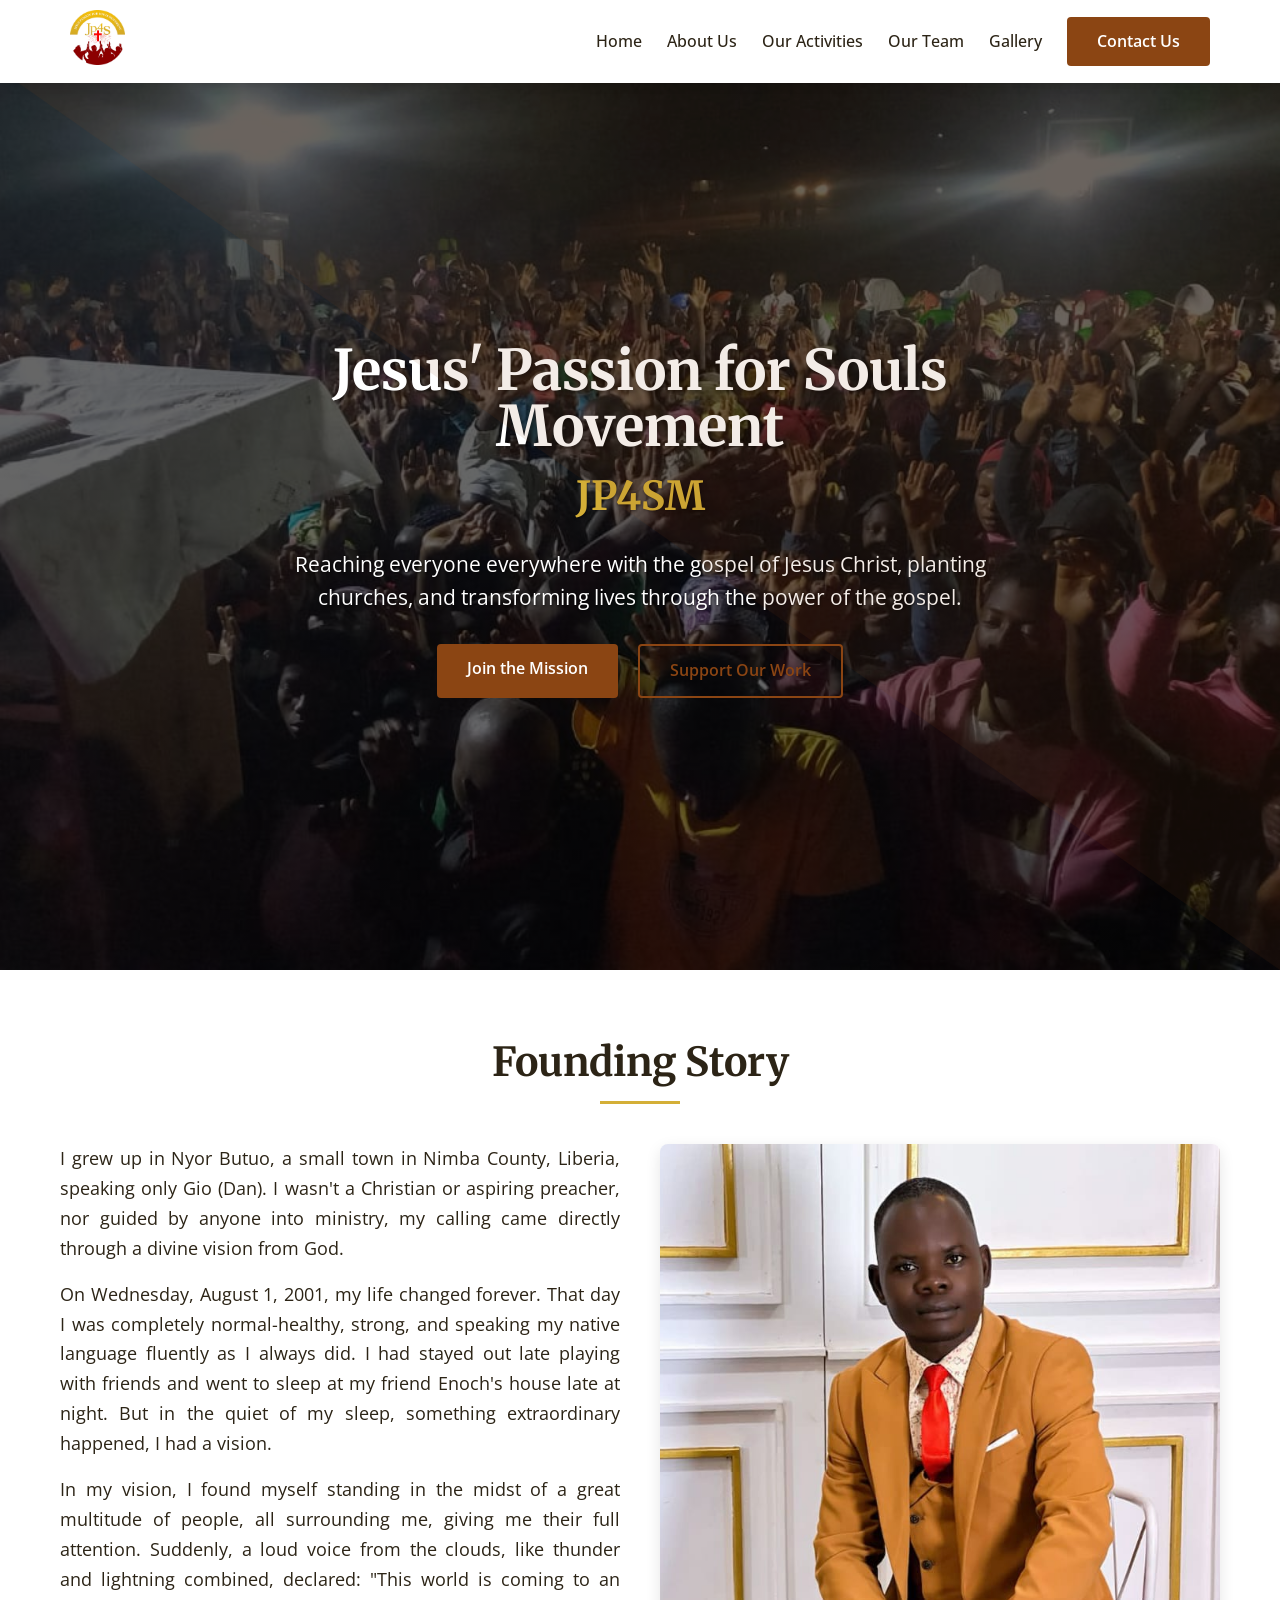
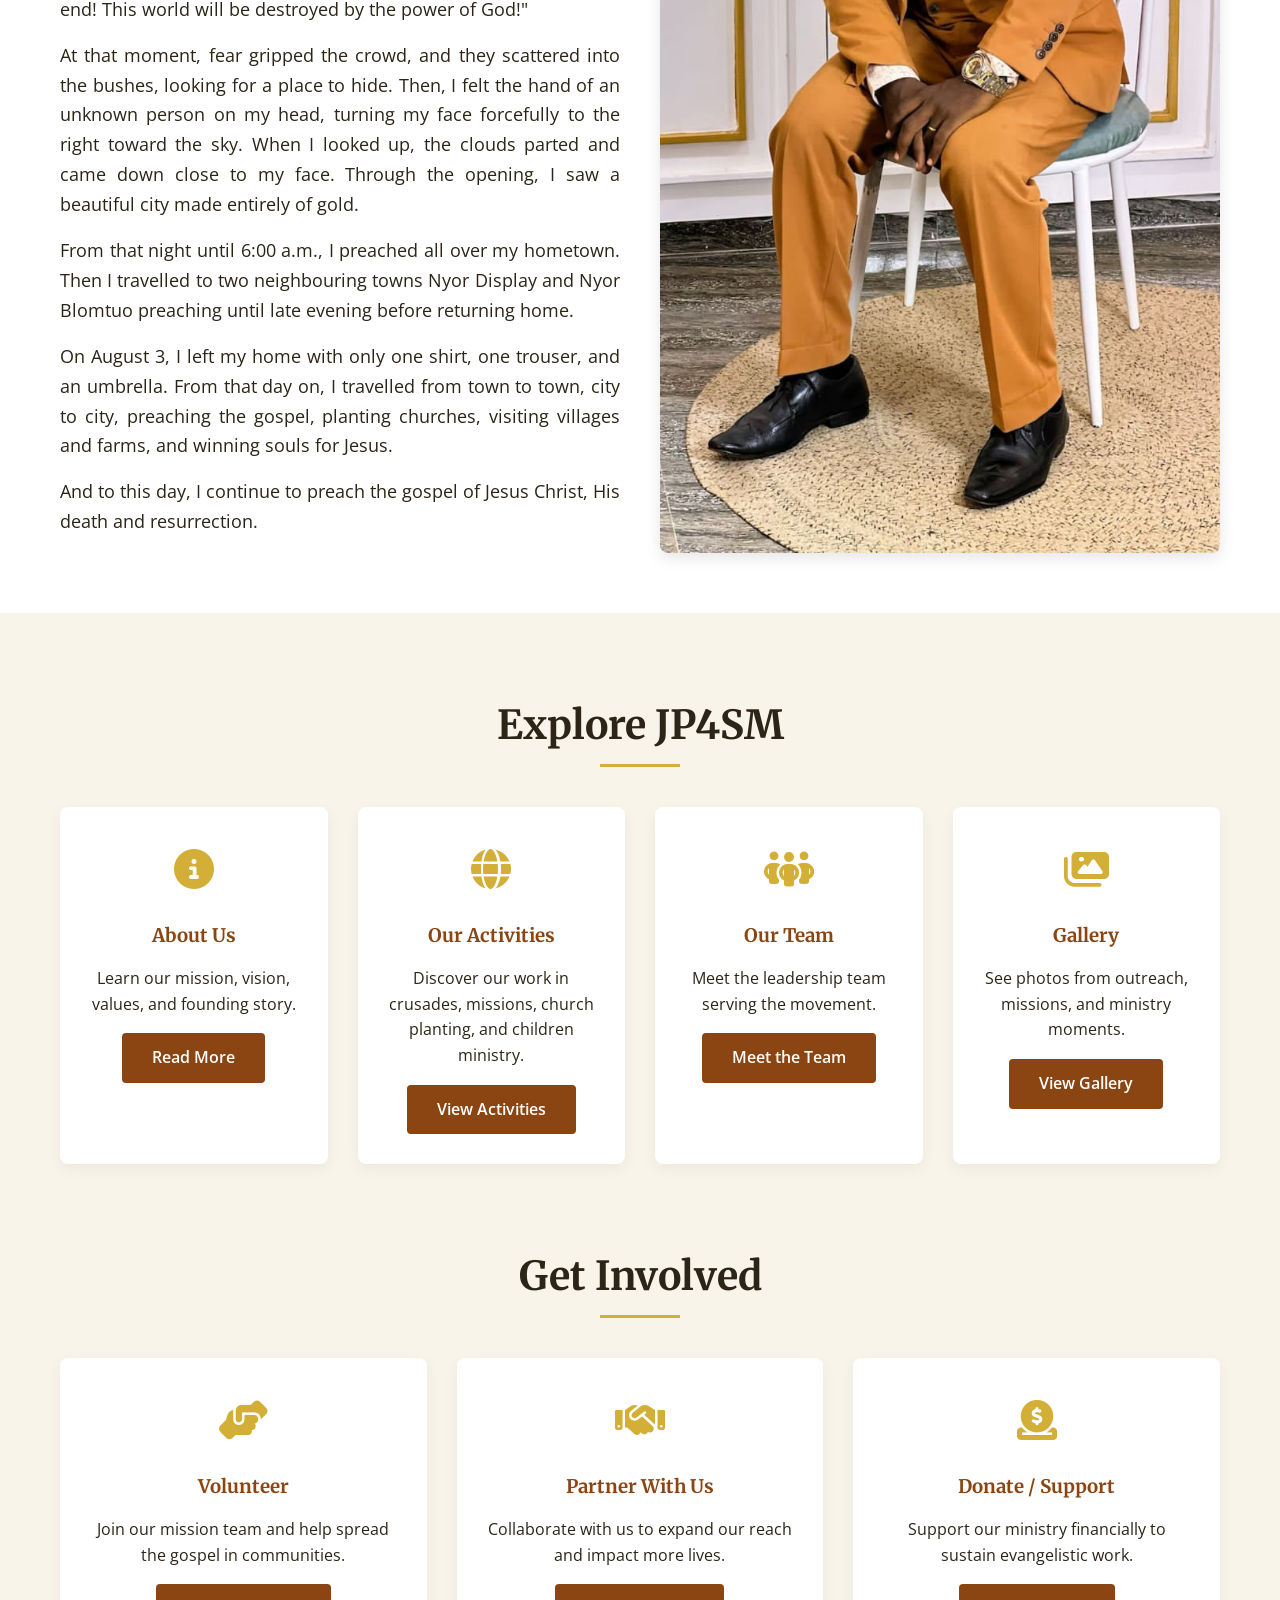
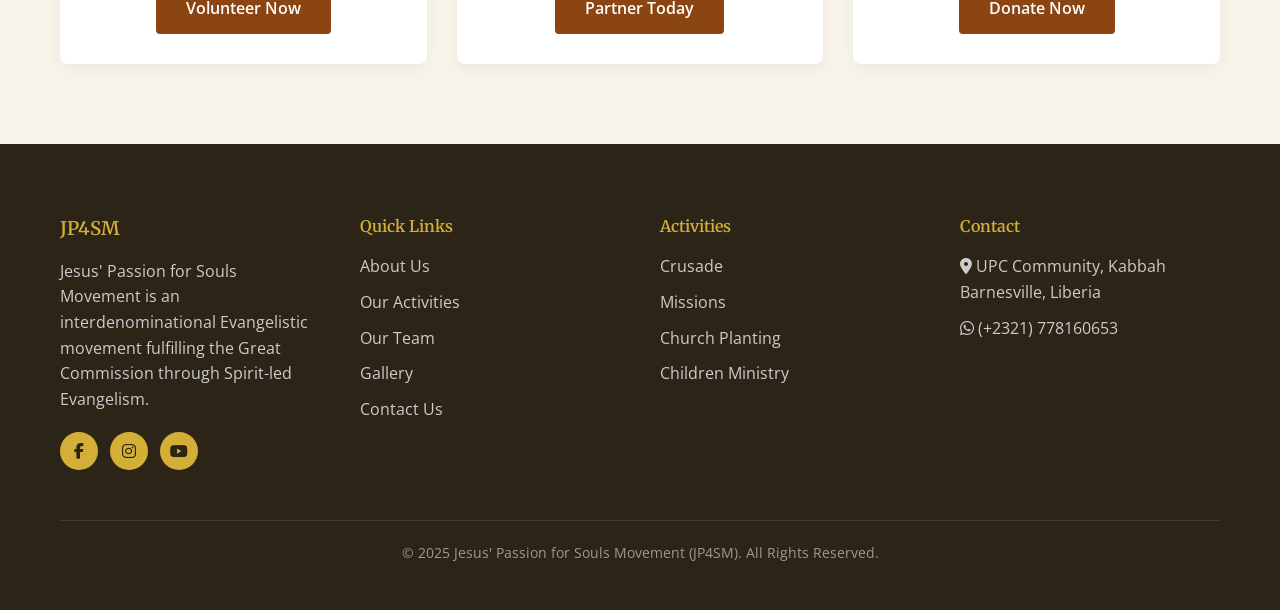
<file: index.html>
<!DOCTYPE html>
<html lang="en">
<head>
    <meta charset="UTF-8">
    <meta name="viewport" content="width=device-width, initial-scale=1.0">
    <title>Jesus' Passion for Souls Movement (JP4SM)</title>
    <link rel="preconnect" href="https://fonts.googleapis.com">
<link rel="icon" type="image/x-icon" href="images/favicon1.ico">
    <link rel="preconnect" href="https://fonts.gstatic.com" crossorigin>
    <link href="https://fonts.googleapis.com/css2?family=Merriweather:wght@300;400;700&family=Open+Sans:wght@300;400;500;600&display=swap" rel="stylesheet">
    <link rel="stylesheet" href="https://cdnjs.cloudflare.com/ajax/libs/font-awesome/6.4.0/css/all.min.css">
    <link rel="stylesheet" href="styles.css">
<script src="script.js"></script>

</head>
<body>
    <!-- Header -->
    <header>
        <div class="container header-container">
            <a href="index.html" class="logo">
                <img src="images/logo.jpg" alt="JP4SM Logo" class="logo-img">
            </a>
            <button class="mobile-menu-btn" type="button" aria-label="Open menu">
                <i class="fas fa-bars"></i>
            </button>
            <nav>
                <ul>
                    <li><a href="index.html">Home</a></li>
                    <li><a href="about.html">About Us</a></li>
                    <li class="has-submenu">
                        <a href="activities.html">Our Activities</a>
                        <button class="submenu-btn" type="button" aria-label="Toggle activities submenu" aria-expanded="false">
                            <i class="fas fa-chevron-down" aria-hidden="true"></i>
                        </button>
                        <ul class="submenu">
                            <li><a href="crusade.html">Crusade</a></li>
                            <li><a href="missions.html">Missions</a></li>
                            <li><a href="church-planting.html">Church Planting</a></li>
                            <li><a href="children-ministry.html">Children Ministry</a></li>
                        </ul>
                    </li>
                    <li><a href="team.html">Our Team</a></li>
                    <li><a href="gallery.html">Gallery</a></li>
                    <li><a href="contact.html" class="btn">Contact Us</a></li>
                </ul>
            </nav>
        </div>
    </header>

    <!-- Hero Section -->
    <section class="hero" id="hero">
        <div class="hero-content">
            <h1>Jesus' Passion for Souls Movement</h1>
            <h2>JP4SM</h2>
            <p>Reaching everyone everywhere with the gospel of Jesus Christ, planting churches, and transforming lives through the power of the gospel.</p>
            <div class="hero-buttons">
                <a href="contact.html" class="btn">Join the Mission</a>
                <a href="contact.html" class="btn btn-outline">Support Our Work</a>
            </div>
        </div>
    </section>

    <section class="founding-story">
        <div class="container">
            <h2 class="section-title">Founding Story</h2>
            <div class="story-content">
                <div class="story-text">
                    <p>I grew up in Nyor Butuo, a small town in Nimba County, Liberia, speaking only Gio (Dan). I wasn't a Christian or aspiring preacher, nor guided by anyone into ministry, my calling came directly through a divine vision from God.</p>
                    <p>On Wednesday, August 1, 2001, my life changed forever. That day I was completely normal-healthy, strong, and speaking my native language fluently as I always did. I had stayed out late playing with friends and went to sleep at my friend Enoch's house late at night. But in the quiet of my sleep, something extraordinary happened, I had a vision.</p>
                    <p>In my vision, I found myself standing in the midst of a great multitude of people, all surrounding me, giving me their full attention. Suddenly, a loud voice from the clouds, like thunder and lightning combined, declared: "This world is coming to an end! This world will be destroyed by the power of God!"</p>
                    <p>At that moment, fear gripped the crowd, and they scattered into the bushes, looking for a place to hide. Then, I felt the hand of an unknown person on my head, turning my face forcefully to the right toward the sky. When I looked up, the clouds parted and came down close to my face. Through the opening, I saw a beautiful city made entirely of gold.</p>
                    <p>From that night until 6:00 a.m., I preached all over my hometown. Then I travelled to two neighbouring towns Nyor Display and Nyor Blomtuo preaching until late evening before returning home.</p>
                    <p>On August 3, I left my home with only one shirt, one trouser, and an umbrella. From that day on, I travelled from town to town, city to city, preaching the gospel, planting churches, visiting villages and farms, and winning souls for Jesus.</p>
                    <p>And to this day, I continue to preach the gospel of Jesus Christ, His death and resurrection.</p>
                </div>
                <div class="story-image">
                    <div class="founder-image-responsive"></div>
                </div>
            </div>
        </div>
    </section>

    <section class="cta">
        <div class="container">
            <h2 class="section-title">Explore JP4SM</h2>
            <div class="cta-grid">
                <div class="cta-card">
                    <div class="cta-icon">
                        <i class="fas fa-circle-info"></i>
                    </div>
                    <h3>About Us</h3>
                    <p>Learn our mission, vision, values, and founding story.</p>
                    <a href="about.html" class="btn">Read More</a>
                </div>
                <div class="cta-card">
                    <div class="cta-icon">
                        <i class="fas fa-globe"></i>
                    </div>
                    <h3>Our Activities</h3>
                    <p>Discover our work in crusades, missions, church planting, and children ministry.</p>
                    <a href="activities.html" class="btn">View Activities</a>
                </div>
                <div class="cta-card">
                    <div class="cta-icon">
                        <i class="fas fa-people-group"></i>
                    </div>
                    <h3>Our Team</h3>
                    <p>Meet the leadership team serving the movement.</p>
                    <a href="team.html" class="btn">Meet the Team</a>
                </div>
                <div class="cta-card">
                    <div class="cta-icon">
                        <i class="fas fa-images"></i>
                    </div>
                    <h3>Gallery</h3>
                    <p>See photos from outreach, missions, and ministry moments.</p>
                    <a href="gallery.html" class="btn">View Gallery</a>
                </div>
            </div>
        </div>
    </section>

    <section class="cta" style="padding-top: 0;">
        <div class="container">
            <h2 class="section-title">Get Involved</h2>
            <div class="cta-grid">
                <div class="cta-card">
                    <div class="cta-icon">
                        <i class="fas fa-hands-helping"></i>
                    </div>
                    <h3>Volunteer</h3>
                    <p>Join our mission team and help spread the gospel in communities.</p>
                    <a href="contact.html" class="btn">Volunteer Now</a>
                </div>
                <div class="cta-card">
                    <div class="cta-icon">
                        <i class="fas fa-handshake"></i>
                    </div>
                    <h3>Partner With Us</h3>
                    <p>Collaborate with us to expand our reach and impact more lives.</p>
                    <a href="contact.html" class="btn">Partner Today</a>
                </div>
                <div class="cta-card">
                    <div class="cta-icon">
                        <i class="fas fa-donate"></i>
                    </div>
                    <h3>Donate / Support</h3>
                    <p>Support our ministry financially to sustain evangelistic work.</p>
                    <a href="contact.html" class="btn">Donate Now</a>
                </div>
            </div>
        </div>
    </section>

    <!-- Footer -->
    <footer class="footer elegant-footer">
        <div class="container">
            <div class="footer-grid">
                <div class="footer-brand">
                    <h3>JP4SM</h3>
                    <p>Jesus' Passion for Souls Movement is an interdenominational Evangelistic movement fulfilling the Great Commission through Spirit-led Evangelism.</p>
                    <div class="social-icons">
                        <a href="#"><i class="fab fa-facebook-f"></i></a>
                        <a href="#"><i class="fab fa-instagram"></i></a>
                        <a href="#"><i class="fab fa-youtube"></i></a>
                    </div>
                </div>
                <div>
                    <h4>Quick Links</h4>
                    <ul>
                        <li><a href="about.html">About Us</a></li>
                        <li><a href="activities.html">Our Activities</a></li>
                        <li><a href="team.html">Our Team</a></li>
                        <li><a href="gallery.html">Gallery</a></li>
                        <li><a href="contact.html">Contact Us</a></li>
                    </ul>
                </div>
                <div>
                    <h4>Activities</h4>
                    <ul>
                        <li><a href="crusade.html">Crusade</a></li>
                        <li><a href="missions.html">Missions</a></li>
                        <li><a href="church-planting.html">Church Planting</a></li>
                        <li><a href="children-ministry.html">Children Ministry</a></li>
                    </ul>
                </div>
                <div>
                    <h4>Contact</h4>
                    <ul>
                        <li><i class="fas fa-map-marker-alt"></i> UPC Community, Kabbah Barnesville, Liberia</li>
                        <li><i class="fab fa-whatsapp"></i> (+2321) 778160653</li>
                    </ul>
                </div>
            </div>
            <div class="footer-bottom">
                <p>&copy; 2025 Jesus' Passion for Souls Movement (JP4SM). All Rights Reserved.</p>
            </div>
        </div>
    </footer>
</body>
</html>
</file>
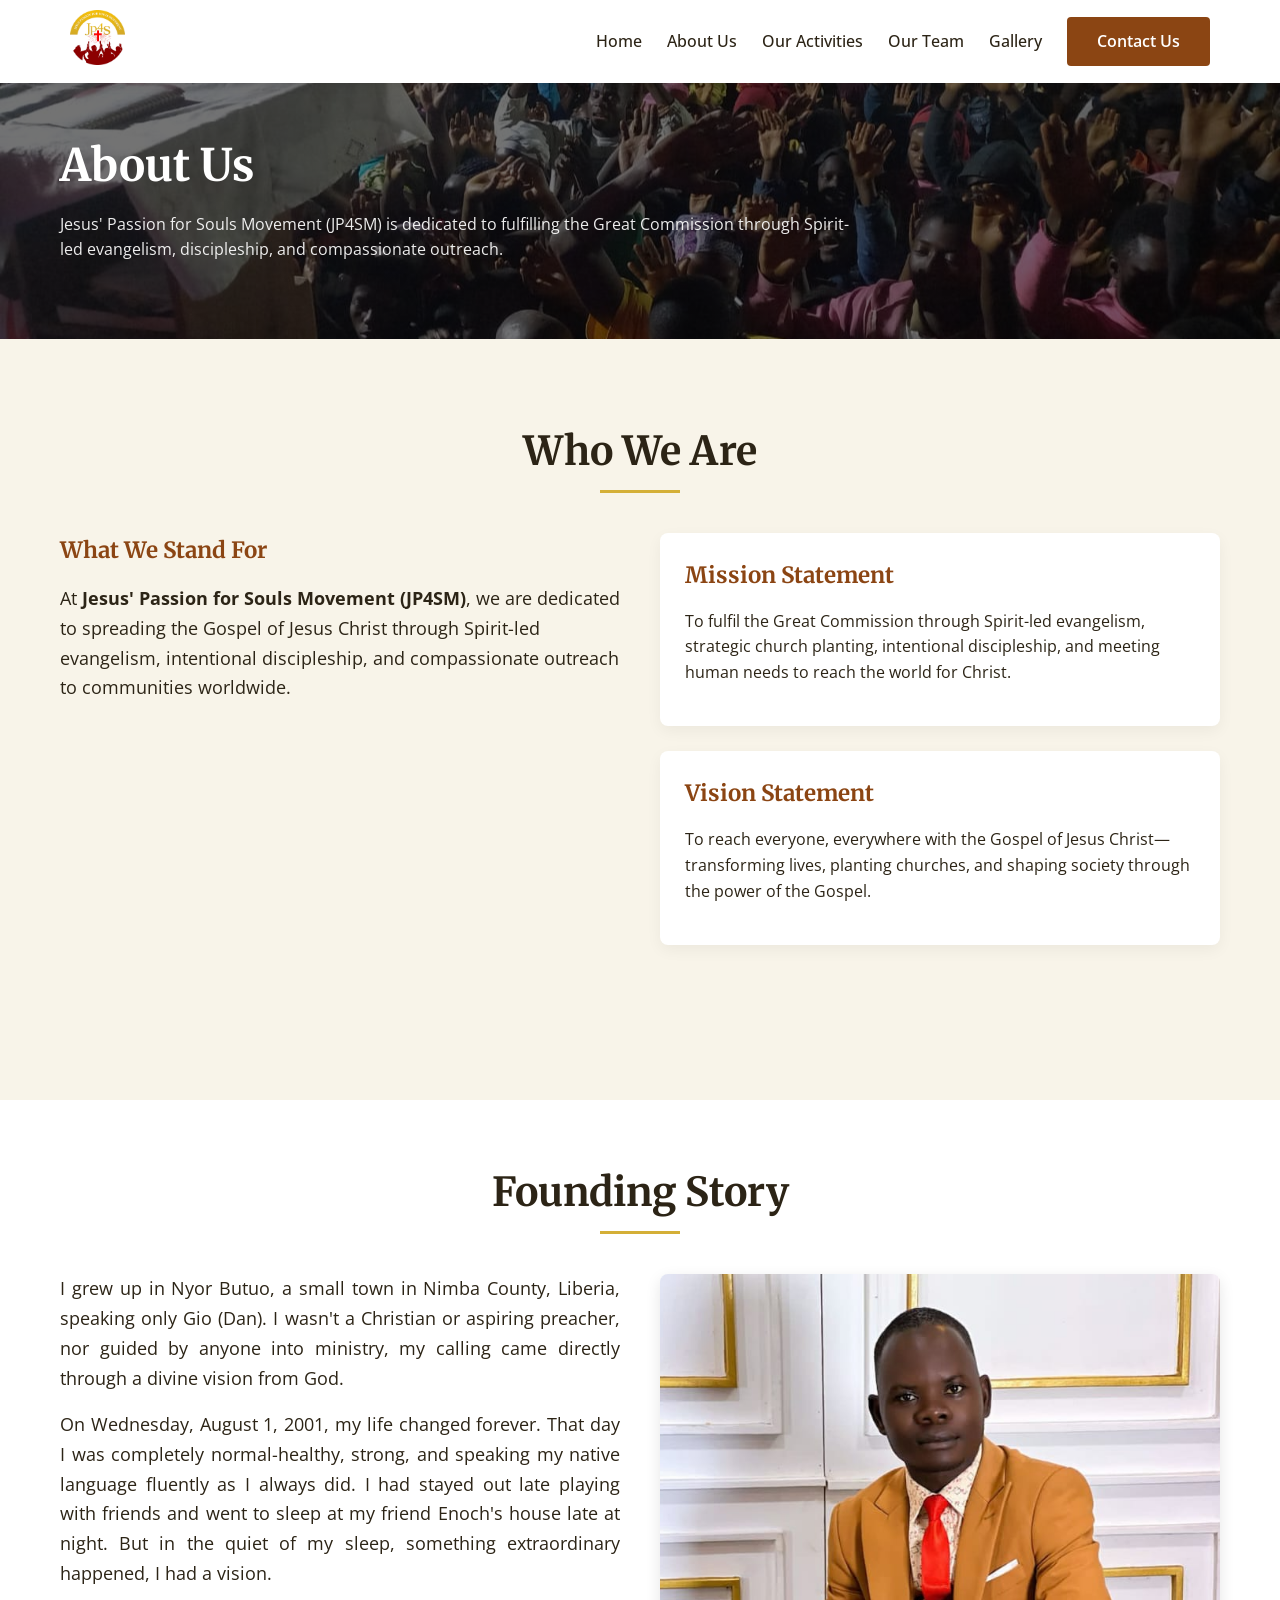
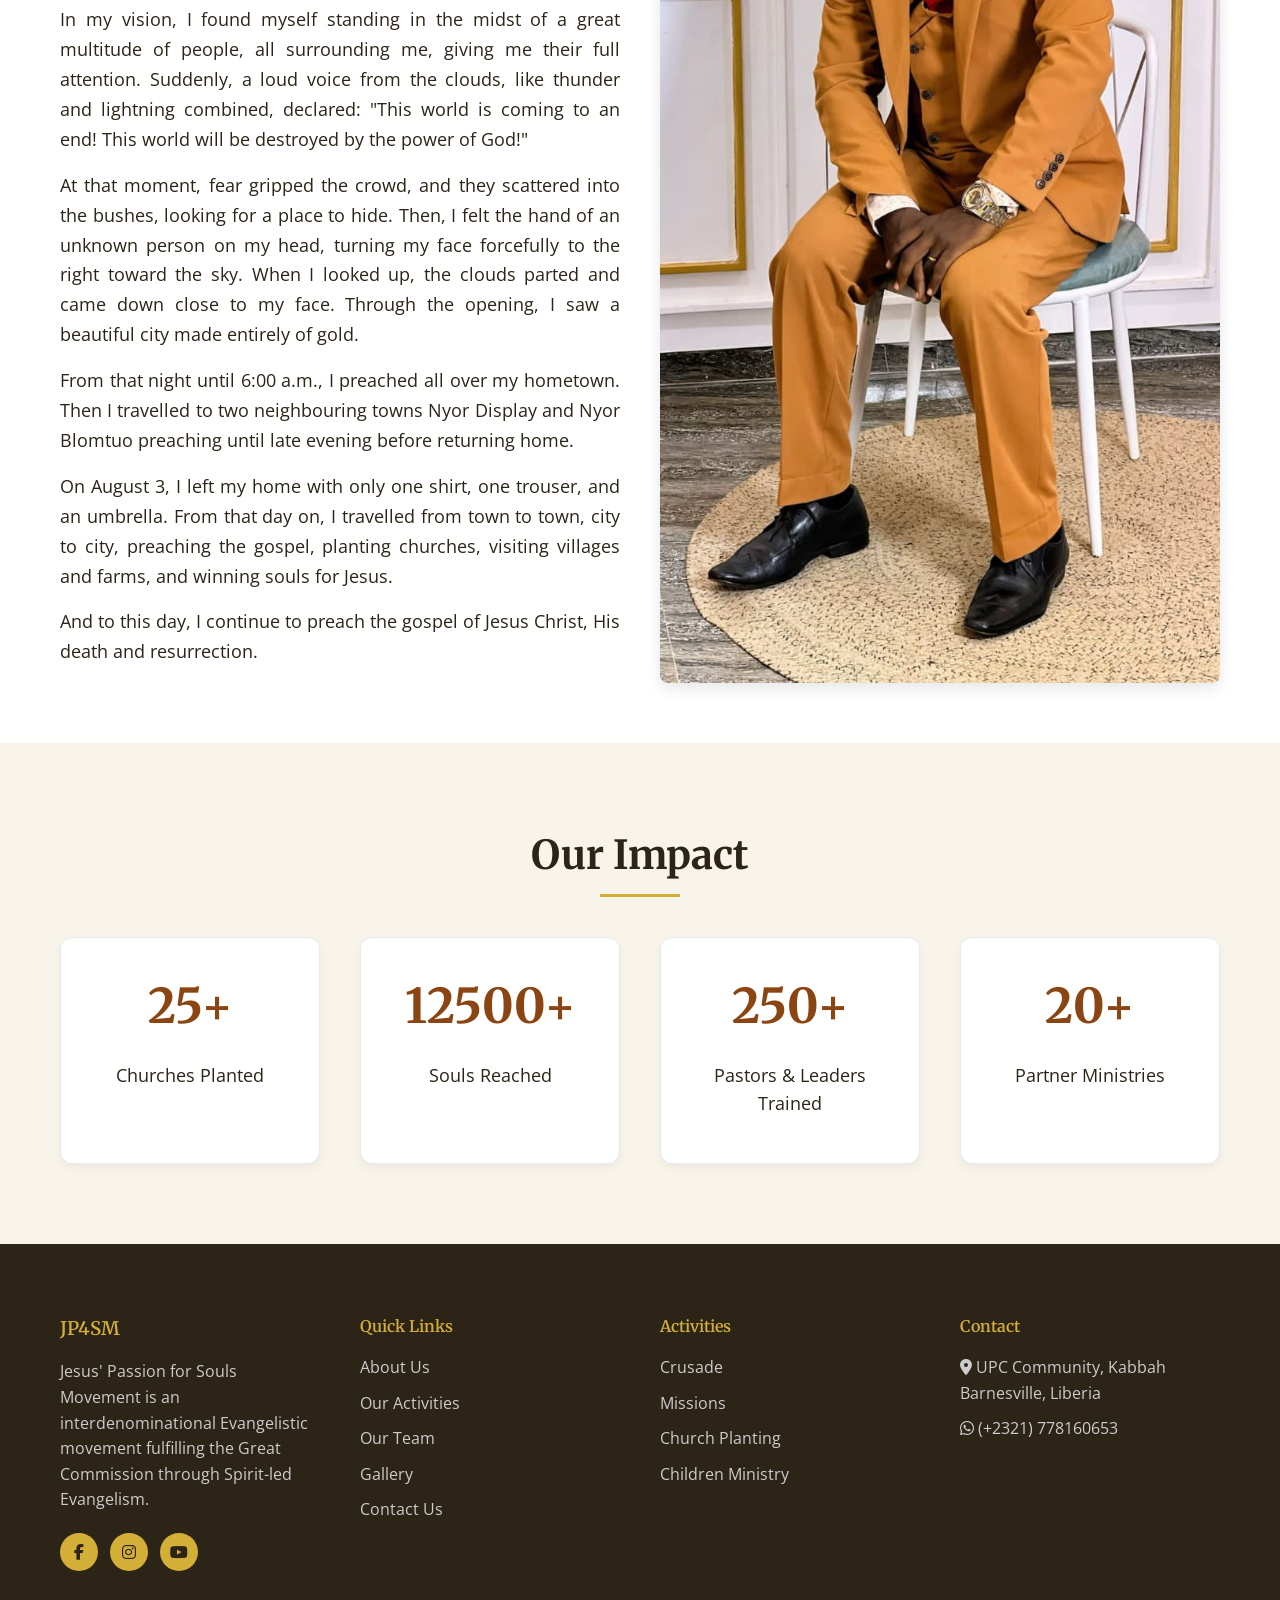
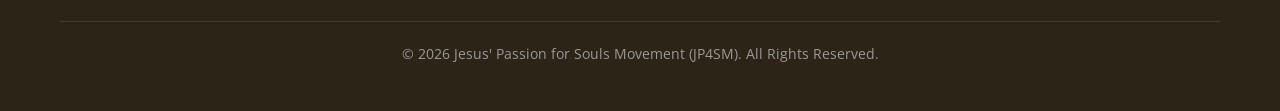
<file: about.html>
﻿<!DOCTYPE html>
<html lang="en">
<head>
  <meta charset="UTF-8" />
  <meta name="viewport" content="width=device-width, initial-scale=1.0" />
  <title>About Us | JP4SM</title>
  <link rel="preconnect" href="https://fonts.googleapis.com">
  <link rel="icon" type="image/x-icon" href="/images/favicon1.ico">
  <link rel="preconnect" href="https://fonts.gstatic.com" crossorigin>
  <link href="https://fonts.googleapis.com/css2?family=Merriweather:wght@300;400;700&family=Open+Sans:wght@300;400;500;600&display=swap" rel="stylesheet">
  <link rel="stylesheet" href="https://cdnjs.cloudflare.com/ajax/libs/font-awesome/6.4.0/css/all.min.css">
  <link rel="stylesheet" href="styles.css">
  
</head>
<body>
  <header>
  <div class="container header-container">
    <a href="index.html" class="logo">
      <img src="/images/logo.jpg" alt="JP4SM Logo" class="logo-img">
    </a>
    <button class="mobile-menu-btn" type="button" aria-label="Open menu">
      <i class="fas fa-bars"></i>
    </button>
    <nav>
      <ul>
        <li><a href="index.html">Home</a></li>
        <li><a href="about.html">About Us</a></li>
        <li class="has-submenu">
          <a href="activities.html">Our Activities</a>
          <button class="submenu-btn" type="button" aria-label="Toggle activities submenu" aria-expanded="false">
            <i class="fas fa-chevron-down" aria-hidden="true"></i>
          </button>
          <ul class="submenu">
            <li><a href="crusade.html">Crusade</a></li>
            <li><a href="missions.html">Missions</a></li>
            <li><a href="church-planting.html">Church Planting</a></li>
            <li><a href="children-ministry.html">Children Ministry</a></li>
          </ul>
        </li>
        <li><a href="team.html">Our Team</a></li>
        <li><a href="gallery.html">Gallery</a></li>
        <li><a href="contact.html" class="btn">Contact Us</a></li>
      </ul>
    </nav>
  </div>
</header>
  <main>
    <section class="page-hero">
      <div class="container">
        <h1>About Us</h1>
        <p>Jesus' Passion for Souls Movement (JP4SM) is dedicated to fulfilling the Great Commission through Spirit-led evangelism, discipleship, and compassionate outreach.</p>
      </div>
    </section>

    <section class="about elegant">
  <div class="container">
    <h2 class="section-title">Who We Are</h2>
    <div class="about-grid">
      <div class="about-intro">
        <h3>What We Stand For</h3>
        <p>At <strong>Jesus' Passion for Souls Movement (JP4SM)</strong>, we are dedicated to spreading the Gospel of Jesus Christ through Spirit-led evangelism, intentional discipleship, and compassionate outreach to communities worldwide.</p>
      </div>
      <div class="about-details">
        <div class="mission">
          <h4>Mission Statement</h4>
          <p>To fulfil the Great Commission through Spirit-led evangelism, strategic church planting, intentional discipleship, and meeting human needs to reach the world for Christ.</p>
        </div>
        <div class="vision">
          <h4>Vision Statement</h4>
          <p>To reach everyone, everywhere with the Gospel of Jesus Christ—transforming lives, planting churches, and shaping society through the power of the Gospel.</p>
        </div>
      </div>
    </div>
  </div>
</section>
<section class="founding-story">
  <div class="container">
    <h2 class="section-title">Founding Story</h2>
    <div class="story-content">
      <div class="story-text">
        <p>I grew up in Nyor Butuo, a small town in Nimba County, Liberia, speaking only Gio (Dan). I wasn't a Christian or aspiring preacher, nor guided by anyone into ministry, my calling came directly through a divine vision from God.</p>
        <p>On Wednesday, August 1, 2001, my life changed forever. That day I was completely normal-healthy, strong, and speaking my native language fluently as I always did. I had stayed out late playing with friends and went to sleep at my friend Enoch's house late at night. But in the quiet of my sleep, something extraordinary happened, I had a vision.</p>
        <p>In my vision, I found myself standing in the midst of a great multitude of people, all surrounding me, giving me their full attention. Suddenly, a loud voice from the clouds, like thunder and lightning combined, declared: "This world is coming to an end! This world will be destroyed by the power of God!"</p>
        <p>At that moment, fear gripped the crowd, and they scattered into the bushes, looking for a place to hide. Then, I felt the hand of an unknown person on my head, turning my face forcefully to the right toward the sky. When I looked up, the clouds parted and came down close to my face. Through the opening, I saw a beautiful city made entirely of gold.</p>
        <p>From that night until 6:00 a.m., I preached all over my hometown. Then I travelled to two neighbouring towns Nyor Display and Nyor Blomtuo preaching until late evening before returning home.</p>
        <p>On August 3, I left my home with only one shirt, one trouser, and an umbrella. From that day on, I travelled from town to town, city to city, preaching the gospel, planting churches, visiting villages and farms, and winning souls for Jesus.</p>
        <p>And to this day, I continue to preach the gospel of Jesus Christ, His death and resurrection.</p>
      </div>
      <div class="story-image">
        <div class="founder-image-responsive"></div>
      </div>
    </div>
  </div>
</section>
<section class="statistics minimal-style">
  <div class="container">
    <h2 class="section-title">Our Impact</h2>
    <div class="stats-grid">
      <div class="stat-item"><h3 class="stat-number">100+</h3><p class="stat-text">Churches Planted</p></div>
      <div class="stat-item"><h3 class="stat-number">50,000+</h3><p class="stat-text">Souls Reached</p></div>
      <div class="stat-item"><h3 class="stat-number">1,000+</h3><p class="stat-text">Pastors & Leaders Trained</p></div>
      <div class="stat-item"><h3 class="stat-number">20+</h3><p class="stat-text">Partner Ministries</p></div>
    </div>
  </div>
</section>
  </main>
  <footer class="footer elegant-footer">
  <div class="container">
    <div class="footer-grid">
      <div class="footer-brand">
        <h3>JP4SM</h3>
        <p>Jesus' Passion for Souls Movement is an interdenominational Evangelistic movement fulfilling the Great Commission through Spirit-led Evangelism.</p>
        <div class="social-icons">
          <a href="#"><i class="fab fa-facebook-f"></i></a>
          <a href="#"><i class="fab fa-instagram"></i></a>
          <a href="#"><i class="fab fa-youtube"></i></a>
        </div>
      </div>
      <div>
        <h4>Quick Links</h4>
        <ul>
          <li><a href="about.html">About Us</a></li>
          <li><a href="activities.html">Our Activities</a></li>
          <li><a href="team.html">Our Team</a></li>
          <li><a href="gallery.html">Gallery</a></li>
          <li><a href="contact.html">Contact Us</a></li>
        </ul>
      </div>
      <div>
        <h4>Activities</h4>
        <ul>
          <li><a href="crusade.html">Crusade</a></li>
          <li><a href="missions.html">Missions</a></li>
          <li><a href="church-planting.html">Church Planting</a></li>
          <li><a href="children-ministry.html">Children Ministry</a></li>
        </ul>
      </div>
      <div>
        <h4>Contact</h4>
        <ul>
          <li><i class="fas fa-map-marker-alt"></i> UPC Community, Kabbah Barnesville, Liberia</li>
          <li><i class="fab fa-whatsapp"></i> (+2321) 778160653</li>
        </ul>
      </div>
    </div>
    <div class="footer-bottom">
      <p>&copy; 2026 Jesus' Passion for Souls Movement (JP4SM). All Rights Reserved.</p>
    </div>
  </div>
</footer>
  <script src="script.js"></script>
</body>
</html>
</file>
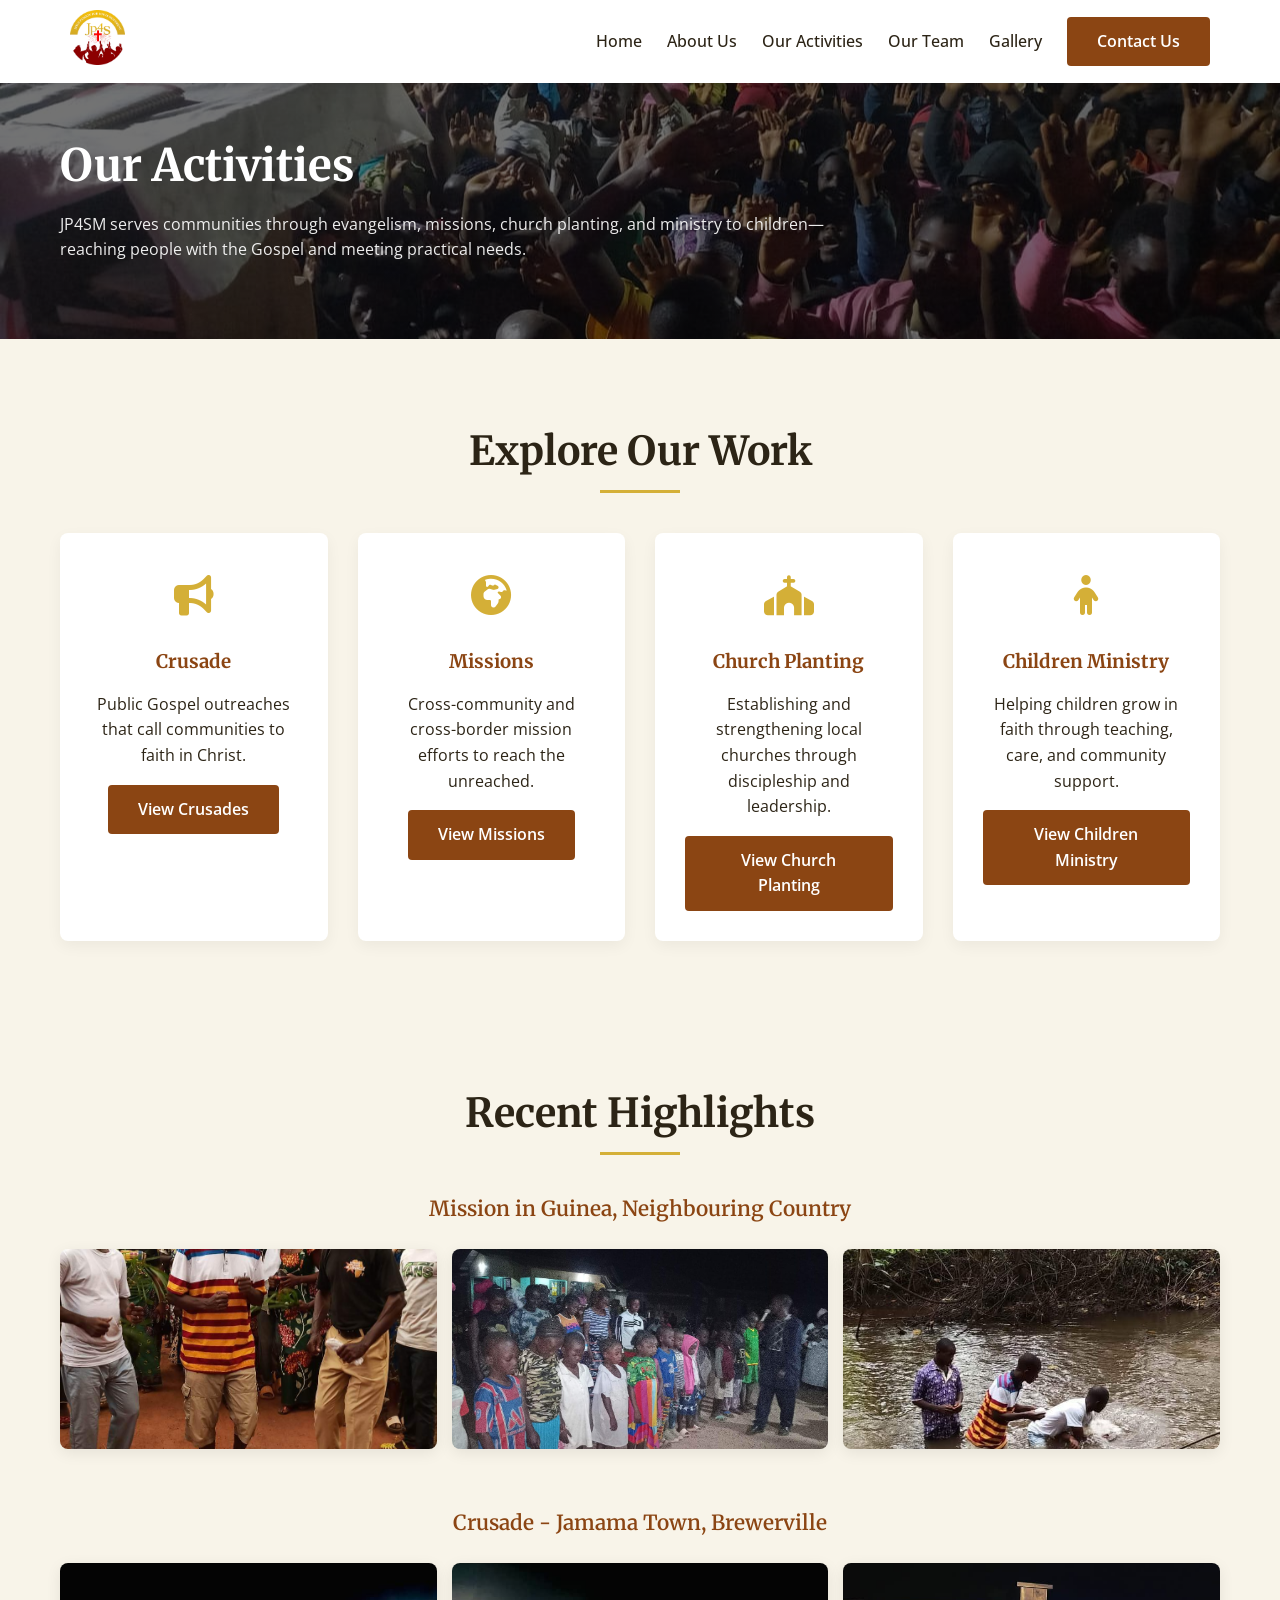
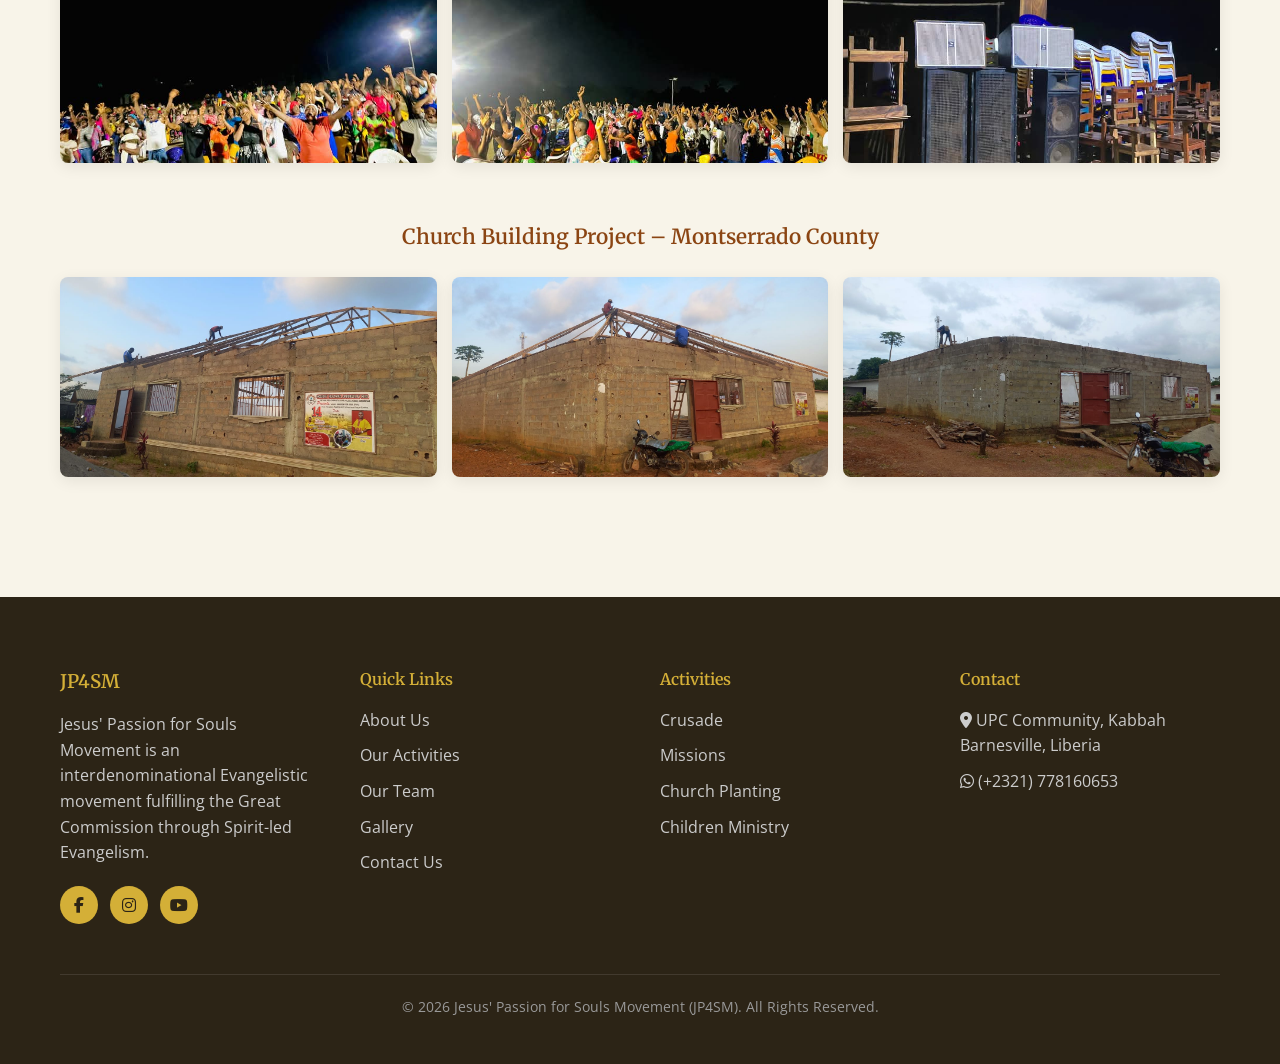
<file: activities.html>
﻿<!DOCTYPE html>
<html lang="en">
<head>
  <meta charset="UTF-8" />
  <meta name="viewport" content="width=device-width, initial-scale=1.0" />
  <title>Our Activities | JP4SM</title>
  <link rel="preconnect" href="https://fonts.googleapis.com">
  <link rel="icon" type="image/x-icon" href="images/favicon1.ico">
  <link rel="preconnect" href="https://fonts.gstatic.com" crossorigin>
  <link href="https://fonts.googleapis.com/css2?family=Merriweather:wght@300;400;700&family=Open+Sans:wght@300;400;500;600&display=swap" rel="stylesheet">
  <link rel="stylesheet" href="https://cdnjs.cloudflare.com/ajax/libs/font-awesome/6.4.0/css/all.min.css">
  <link rel="stylesheet" href="styles.css">
  
</head>
<body>
  <header>
  <div class="container header-container">
    <a href="index.html" class="logo">
      <img src="images/logo.jpg" alt="JP4SM Logo" class="logo-img">
    </a>
    <button class="mobile-menu-btn" type="button" aria-label="Open menu">
      <i class="fas fa-bars"></i>
    </button>
    <nav>
      <ul>
        <li><a href="index.html">Home</a></li>
        <li><a href="about.html">About Us</a></li>
        <li class="has-submenu">
          <a href="activities.html">Our Activities</a>
          <button class="submenu-btn" type="button" aria-label="Toggle activities submenu" aria-expanded="false">
            <i class="fas fa-chevron-down" aria-hidden="true"></i>
          </button>
          <ul class="submenu">
            <li><a href="crusade.html">Crusade</a></li>
            <li><a href="missions.html">Missions</a></li>
            <li><a href="church-planting.html">Church Planting</a></li>
            <li><a href="children-ministry.html">Children Ministry</a></li>
          </ul>
        </li>
        <li><a href="team.html">Our Team</a></li>
        <li><a href="gallery.html">Gallery</a></li>
        <li><a href="contact.html" class="btn">Contact Us</a></li>
      </ul>
    </nav>
  </div>
</header>
  <main>
    <section class="page-hero">
      <div class="container">
        <h1>Our Activities</h1>
        <p>JP4SM serves communities through evangelism, missions, church planting, and ministry to children—reaching people with the Gospel and meeting practical needs.</p>
      </div>
    </section>

    <section class="cta">
  <div class="container">
    <h2 class="section-title">Explore Our Work</h2>
    <div class="cta-grid">
      <div class="cta-card">
        <div class="cta-icon"><i class="fas fa-bullhorn"></i></div>
        <h3>Crusade</h3>
        <p>Public Gospel outreaches that call communities to faith in Christ.</p>
        <a href="crusade.html" class="btn">View Crusades</a>
      </div>
      <div class="cta-card">
        <div class="cta-icon"><i class="fas fa-globe-africa"></i></div>
        <h3>Missions</h3>
        <p>Cross-community and cross-border mission efforts to reach the unreached.</p>
        <a href="missions.html" class="btn">View Missions</a>
      </div>
      <div class="cta-card">
        <div class="cta-icon"><i class="fas fa-church"></i></div>
        <h3>Church Planting</h3>
        <p>Establishing and strengthening local churches through discipleship and leadership.</p>
        <a href="church-planting.html" class="btn">View Church Planting</a>
      </div>
      <div class="cta-card">
        <div class="cta-icon"><i class="fas fa-child"></i></div>
        <h3>Children Ministry</h3>
        <p>Helping children grow in faith through teaching, care, and community support.</p>
        <a href="children-ministry.html" class="btn">View Children Ministry</a>
      </div>
    </div>
  </div>
</section>

<section class="activities">
  <div class="container">
    <h2 class="section-title">Recent Highlights</h2>

    <div class="activity">
      <h3>Mission in Guinea, Neighbouring Country</h3>
      <div class="gallery-grid">
        <img src="images/guinea1.jpg" alt="Mission in Guinea 1">
        <img src="images/guinea2.jpg" alt="Mission in Guinea 2">
        <img src="images/guinea3.jpg" alt="Mission in Guinea 3">
      </div>
    </div>

    <div class="activity">
      <h3>Crusade - Jamama Town, Brewerville</h3>
      <div class="gallery-grid">
        <img src="images/jamama1.jpg" alt="Jamama Crusade 1">
        <img src="images/jamama2.jpg" alt="Jamama Crusade 2">
        <img src="images/jamama3.jpg" alt="Jamama Crusade 3">
      </div>
    </div>

    <div class="activity">
      <h3>Church Building Project – Montserrado County</h3>
      <div class="gallery-grid">
        <img src="images/cba1.jpg" alt="Church Building 1">
        <img src="images/cba2.jpg" alt="Church Building 2">
        <img src="images/cba3.jpg" alt="Church Building 3">
      </div>
    </div>
  </div>
</section>
  </main>
  <footer class="footer elegant-footer">
  <div class="container">
    <div class="footer-grid">
      <div class="footer-brand">
        <h3>JP4SM</h3>
        <p>Jesus' Passion for Souls Movement is an interdenominational Evangelistic movement fulfilling the Great Commission through Spirit-led Evangelism.</p>
        <div class="social-icons">
          <a href="#"><i class="fab fa-facebook-f"></i></a>
          <a href="#"><i class="fab fa-instagram"></i></a>
          <a href="#"><i class="fab fa-youtube"></i></a>
        </div>
      </div>
      <div>
        <h4>Quick Links</h4>
        <ul>
          <li><a href="about.html">About Us</a></li>
          <li><a href="activities.html">Our Activities</a></li>
          <li><a href="team.html">Our Team</a></li>
          <li><a href="gallery.html">Gallery</a></li>
          <li><a href="contact.html">Contact Us</a></li>
        </ul>
      </div>
      <div>
        <h4>Activities</h4>
        <ul>
          <li><a href="crusade.html">Crusade</a></li>
          <li><a href="missions.html">Missions</a></li>
          <li><a href="church-planting.html">Church Planting</a></li>
          <li><a href="children-ministry.html">Children Ministry</a></li>
        </ul>
      </div>
      <div>
        <h4>Contact</h4>
        <ul>
          <li><i class="fas fa-map-marker-alt"></i> UPC Community, Kabbah Barnesville, Liberia</li>
          <li><i class="fab fa-whatsapp"></i> (+2321) 778160653</li>
        </ul>
      </div>
    </div>
    <div class="footer-bottom">
      <p>&copy; 2026 Jesus' Passion for Souls Movement (JP4SM). All Rights Reserved.</p>
    </div>
  </div>
</footer>
  <script src="script.js"></script>
</body>
</html>
</file>
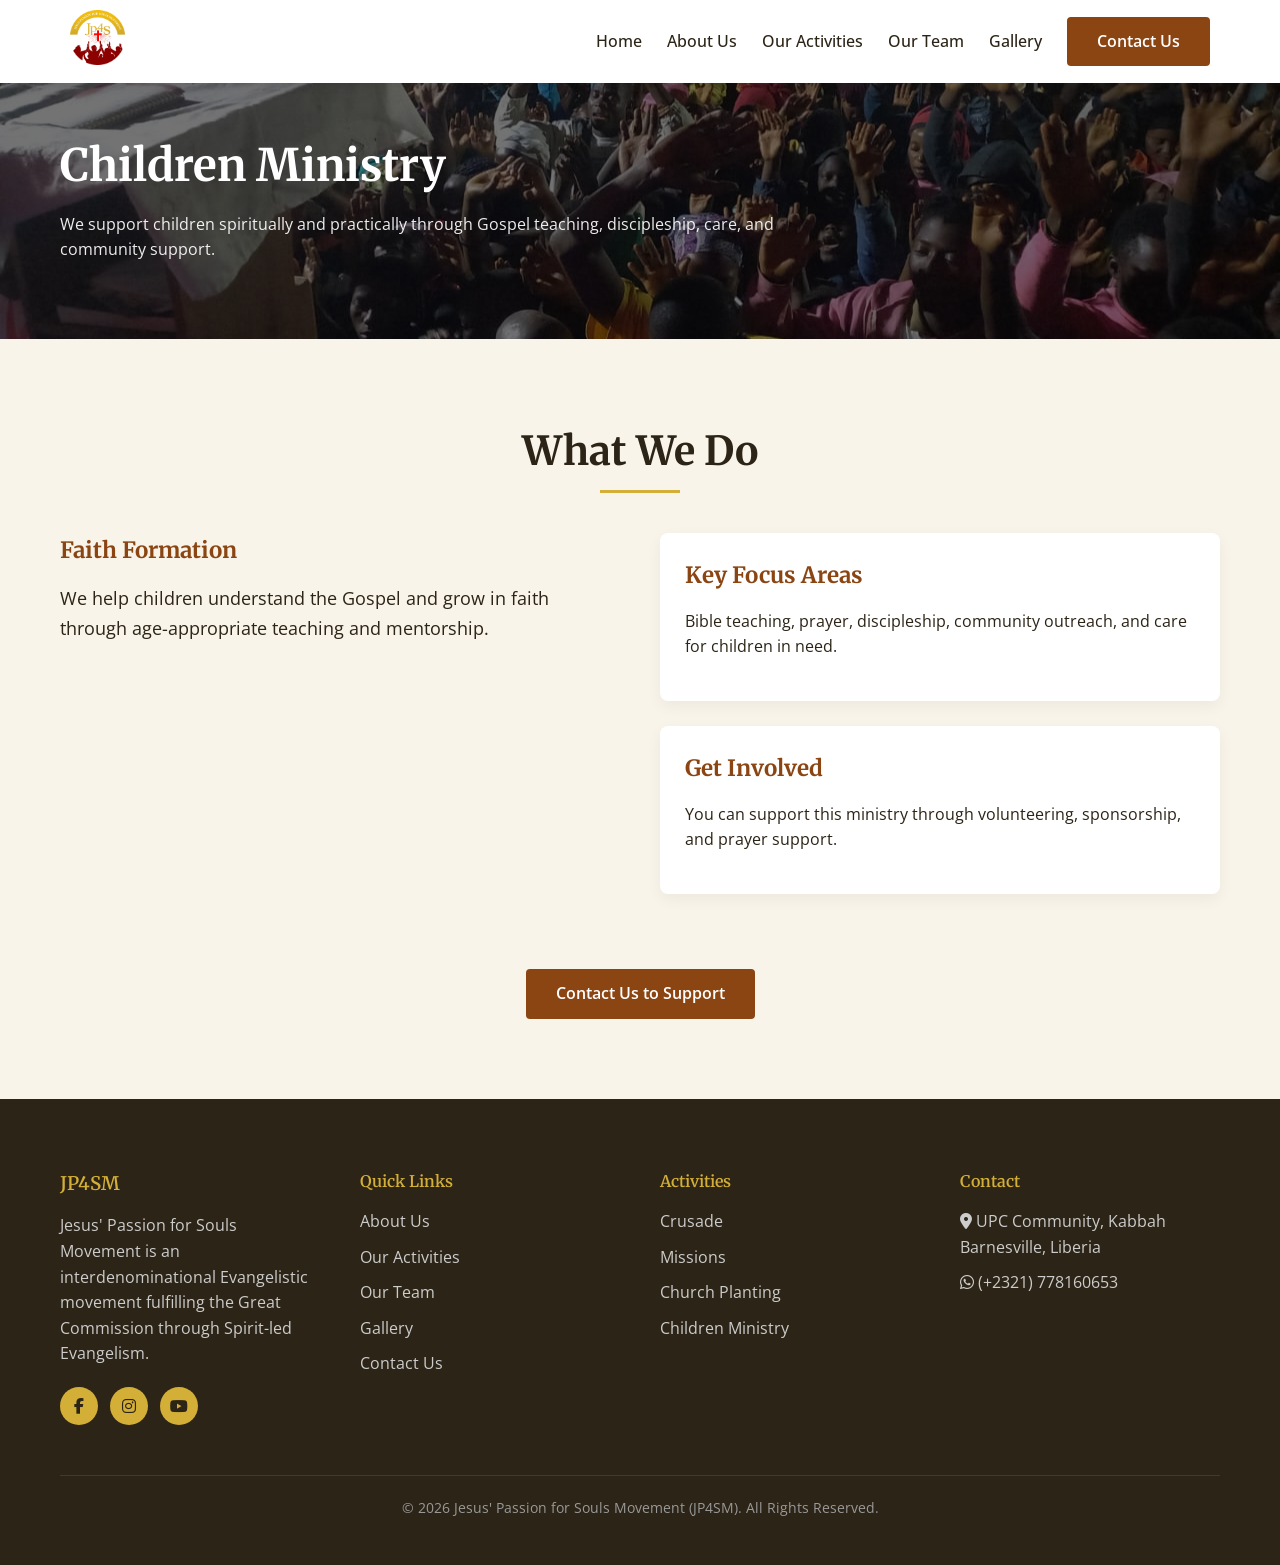
<file: children-ministry.html>
﻿<!DOCTYPE html>
<html lang="en">
<head>
  <meta charset="UTF-8" />
  <meta name="viewport" content="width=device-width, initial-scale=1.0" />
  <title>Children Ministry | JP4SM</title>
  <link rel="preconnect" href="https://fonts.googleapis.com">
  <link rel="icon" type="image/x-icon" href="images/favicon1.ico">
  <link rel="preconnect" href="https://fonts.gstatic.com" crossorigin>
  <link href="https://fonts.googleapis.com/css2?family=Merriweather:wght@300;400;700&family=Open+Sans:wght@300;400;500;600&display=swap" rel="stylesheet">
  <link rel="stylesheet" href="https://cdnjs.cloudflare.com/ajax/libs/font-awesome/6.4.0/css/all.min.css">
  <link rel="stylesheet" href="styles.css">
  
</head>
<body>
  <header>
  <div class="container header-container">
    <a href="index.html" class="logo">
      <img src="images/logo.jpg" alt="JP4SM Logo" class="logo-img">
    </a>
    <button class="mobile-menu-btn" type="button" aria-label="Open menu">
      <i class="fas fa-bars"></i>
    </button>
    <nav>
      <ul>
        <li><a href="index.html">Home</a></li>
        <li><a href="about.html">About Us</a></li>
        <li class="has-submenu">
          <a href="activities.html">Our Activities</a>
          <button class="submenu-btn" type="button" aria-label="Toggle activities submenu" aria-expanded="false">
            <i class="fas fa-chevron-down" aria-hidden="true"></i>
          </button>
          <ul class="submenu">
            <li><a href="crusade.html">Crusade</a></li>
            <li><a href="missions.html">Missions</a></li>
            <li><a href="church-planting.html">Church Planting</a></li>
            <li><a href="children-ministry.html">Children Ministry</a></li>
          </ul>
        </li>
        <li><a href="team.html">Our Team</a></li>
        <li><a href="gallery.html">Gallery</a></li>
        <li><a href="contact.html" class="btn">Contact Us</a></li>
      </ul>
    </nav>
  </div>
</header>
  <main>
    <section class="page-hero">
      <div class="container">
        <h1>Children Ministry</h1>
        <p>We support children spiritually and practically through Gospel teaching, discipleship, care, and community support.</p>
      </div>
    </section>

    <section class="about elegant">
  <div class="container">
    <h2 class="section-title">What We Do</h2>
    <div class="about-grid">
      <div class="about-intro">
        <h3>Faith Formation</h3>
        <p>We help children understand the Gospel and grow in faith through age-appropriate teaching and mentorship.</p>
      </div>
      <div class="about-details">
        <div class="mission">
          <h4>Key Focus Areas</h4>
          <p>Bible teaching, prayer, discipleship, community outreach, and care for children in need.</p>
        </div>
        <div class="vision">
          <h4>Get Involved</h4>
          <p>You can support this ministry through volunteering, sponsorship, and prayer support.</p>
        </div>
      </div>
    </div>
    <div style="text-align:center; margin-top: 30px;">
      <a href="contact.html" class="btn">Contact Us to Support</a>
    </div>
  </div>
</section>
  </main>
  <footer class="footer elegant-footer">
  <div class="container">
    <div class="footer-grid">
      <div class="footer-brand">
        <h3>JP4SM</h3>
        <p>Jesus' Passion for Souls Movement is an interdenominational Evangelistic movement fulfilling the Great Commission through Spirit-led Evangelism.</p>
        <div class="social-icons">
          <a href="#"><i class="fab fa-facebook-f"></i></a>
          <a href="#"><i class="fab fa-instagram"></i></a>
          <a href="#"><i class="fab fa-youtube"></i></a>
        </div>
      </div>
      <div>
        <h4>Quick Links</h4>
        <ul>
          <li><a href="about.html">About Us</a></li>
          <li><a href="activities.html">Our Activities</a></li>
          <li><a href="team.html">Our Team</a></li>
          <li><a href="gallery.html">Gallery</a></li>
          <li><a href="contact.html">Contact Us</a></li>
        </ul>
      </div>
      <div>
        <h4>Activities</h4>
        <ul>
          <li><a href="crusade.html">Crusade</a></li>
          <li><a href="missions.html">Missions</a></li>
          <li><a href="church-planting.html">Church Planting</a></li>
          <li><a href="children-ministry.html">Children Ministry</a></li>
        </ul>
      </div>
      <div>
        <h4>Contact</h4>
        <ul>
          <li><i class="fas fa-map-marker-alt"></i> UPC Community, Kabbah Barnesville, Liberia</li>
          <li><i class="fab fa-whatsapp"></i> (+2321) 778160653</li>
        </ul>
      </div>
    </div>
    <div class="footer-bottom">
      <p>&copy; 2026 Jesus' Passion for Souls Movement (JP4SM). All Rights Reserved.</p>
    </div>
  </div>
</footer>
  <script src="script.js"></script>
</body>
</html>
</file>
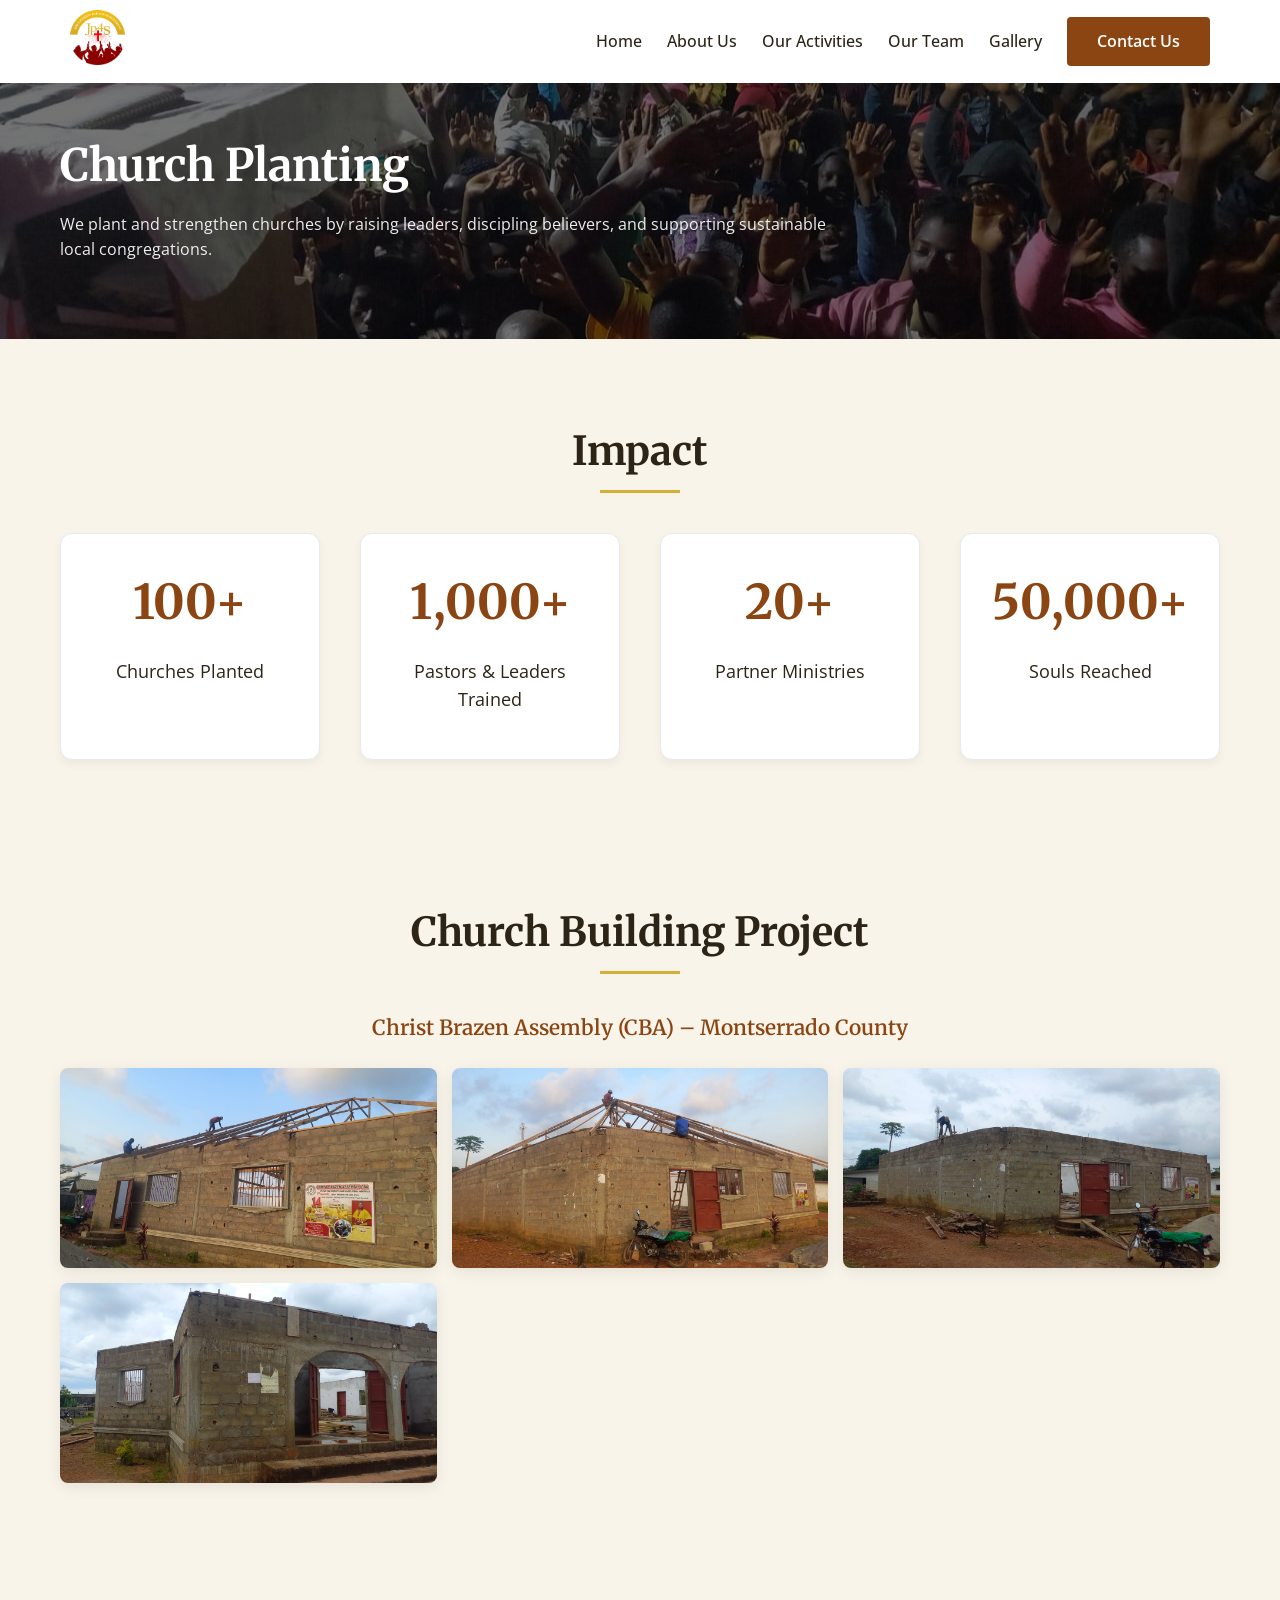
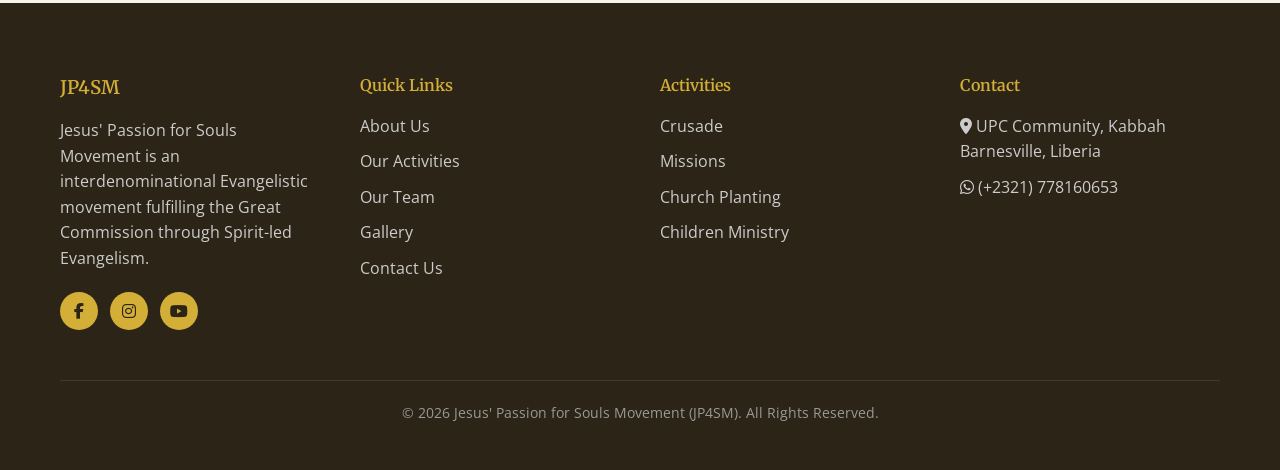
<file: church-planting.html>
﻿<!DOCTYPE html>
<html lang="en">
<head>
  <meta charset="UTF-8" />
  <meta name="viewport" content="width=device-width, initial-scale=1.0" />
  <title>Church Planting | JP4SM</title>
  <link rel="preconnect" href="https://fonts.googleapis.com">
  <link rel="icon" type="image/x-icon" href="images/favicon1.ico">
  <link rel="preconnect" href="https://fonts.gstatic.com" crossorigin>
  <link href="https://fonts.googleapis.com/css2?family=Merriweather:wght@300;400;700&family=Open+Sans:wght@300;400;500;600&display=swap" rel="stylesheet">
  <link rel="stylesheet" href="https://cdnjs.cloudflare.com/ajax/libs/font-awesome/6.4.0/css/all.min.css">
  <link rel="stylesheet" href="styles.css">
  
</head>
<body>
  <header>
  <div class="container header-container">
    <a href="index.html" class="logo">
      <img src="images/logo.jpg" alt="JP4SM Logo" class="logo-img">
    </a>
    <button class="mobile-menu-btn" type="button" aria-label="Open menu">
      <i class="fas fa-bars"></i>
    </button>
    <nav>
      <ul>
        <li><a href="index.html">Home</a></li>
        <li><a href="about.html">About Us</a></li>
        <li class="has-submenu">
          <a href="activities.html">Our Activities</a>
          <button class="submenu-btn" type="button" aria-label="Toggle activities submenu" aria-expanded="false">
            <i class="fas fa-chevron-down" aria-hidden="true"></i>
          </button>
          <ul class="submenu">
            <li><a href="crusade.html">Crusade</a></li>
            <li><a href="missions.html">Missions</a></li>
            <li><a href="church-planting.html">Church Planting</a></li>
            <li><a href="children-ministry.html">Children Ministry</a></li>
          </ul>
        </li>
        <li><a href="team.html">Our Team</a></li>
        <li><a href="gallery.html">Gallery</a></li>
        <li><a href="contact.html" class="btn">Contact Us</a></li>
      </ul>
    </nav>
  </div>
</header>
  <main>
    <section class="page-hero">
      <div class="container">
        <h1>Church Planting</h1>
        <p>We plant and strengthen churches by raising leaders, discipling believers, and supporting sustainable local congregations.</p>
      </div>
    </section>

    <section class="statistics minimal-style">
  <div class="container">
    <h2 class="section-title">Impact</h2>
    <div class="stats-grid">
      <div class="stat-item"><h3 class="stat-number">100+</h3><p class="stat-text">Churches Planted</p></div>
      <div class="stat-item"><h3 class="stat-number">1,000+</h3><p class="stat-text">Pastors & Leaders Trained</p></div>
      <div class="stat-item"><h3 class="stat-number">20+</h3><p class="stat-text">Partner Ministries</p></div>
      <div class="stat-item"><h3 class="stat-number">50,000+</h3><p class="stat-text">Souls Reached</p></div>
    </div>
  </div>
</section>

<section class="activities">
  <div class="container">
    <h2 class="section-title">Church Building Project</h2>
    <div class="activity">
      <h3>Christ Brazen Assembly (CBA) – Montserrado County</h3>
      <div class="gallery-grid">
        <img src="images/cba1.jpg" alt="CBA Project 1">
        <img src="images/cba2.jpg" alt="CBA Project 2">
        <img src="images/cba3.jpg" alt="CBA Project 3">
        <img src="images/cba4.jpg" alt="CBA Project 4">
      </div>
    </div>
  </div>
</section>
  </main>
  <footer class="footer elegant-footer">
  <div class="container">
    <div class="footer-grid">
      <div class="footer-brand">
        <h3>JP4SM</h3>
        <p>Jesus' Passion for Souls Movement is an interdenominational Evangelistic movement fulfilling the Great Commission through Spirit-led Evangelism.</p>
        <div class="social-icons">
          <a href="#"><i class="fab fa-facebook-f"></i></a>
          <a href="#"><i class="fab fa-instagram"></i></a>
          <a href="#"><i class="fab fa-youtube"></i></a>
        </div>
      </div>
      <div>
        <h4>Quick Links</h4>
        <ul>
          <li><a href="about.html">About Us</a></li>
          <li><a href="activities.html">Our Activities</a></li>
          <li><a href="team.html">Our Team</a></li>
          <li><a href="gallery.html">Gallery</a></li>
          <li><a href="contact.html">Contact Us</a></li>
        </ul>
      </div>
      <div>
        <h4>Activities</h4>
        <ul>
          <li><a href="crusade.html">Crusade</a></li>
          <li><a href="missions.html">Missions</a></li>
          <li><a href="church-planting.html">Church Planting</a></li>
          <li><a href="children-ministry.html">Children Ministry</a></li>
        </ul>
      </div>
      <div>
        <h4>Contact</h4>
        <ul>
          <li><i class="fas fa-map-marker-alt"></i> UPC Community, Kabbah Barnesville, Liberia</li>
          <li><i class="fab fa-whatsapp"></i> (+2321) 778160653</li>
        </ul>
      </div>
    </div>
    <div class="footer-bottom">
      <p>&copy; 2026 Jesus' Passion for Souls Movement (JP4SM). All Rights Reserved.</p>
    </div>
  </div>
</footer>
  <script src="script.js"></script>
</body>
</html>
</file>
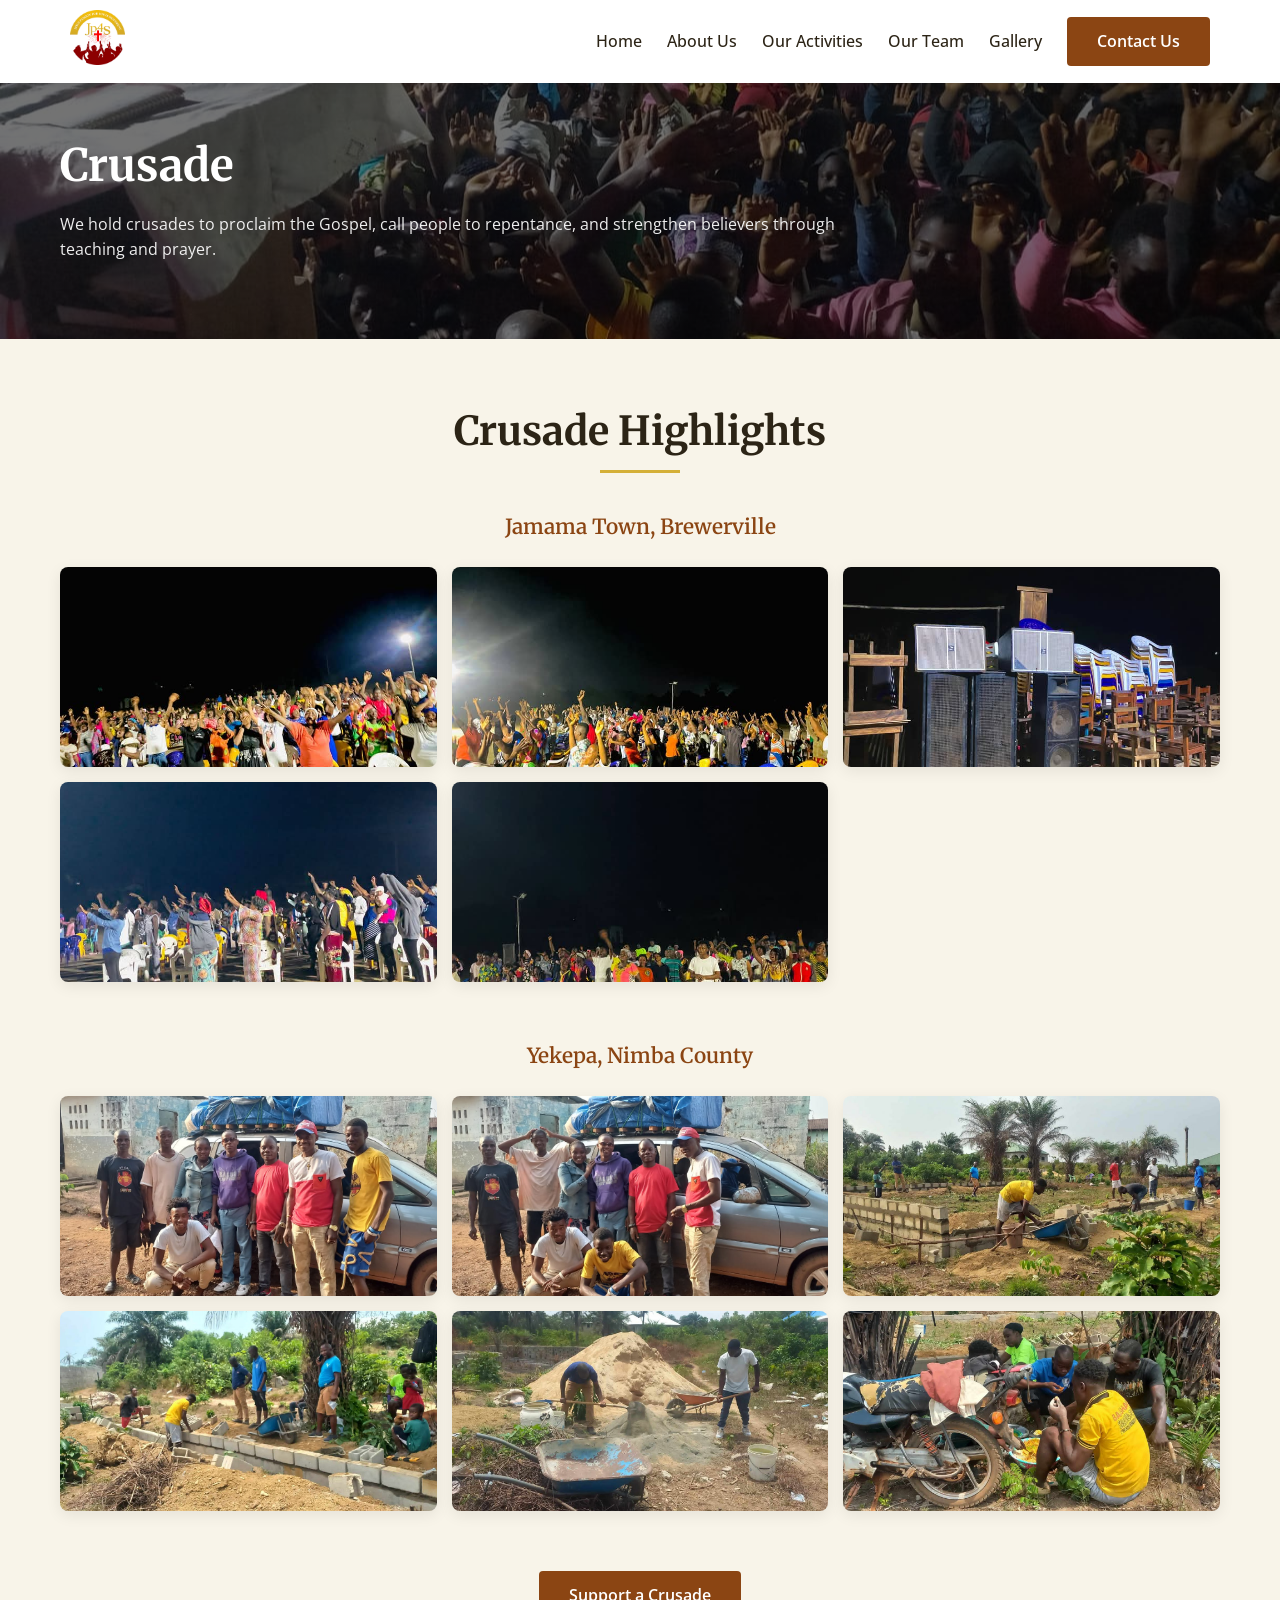
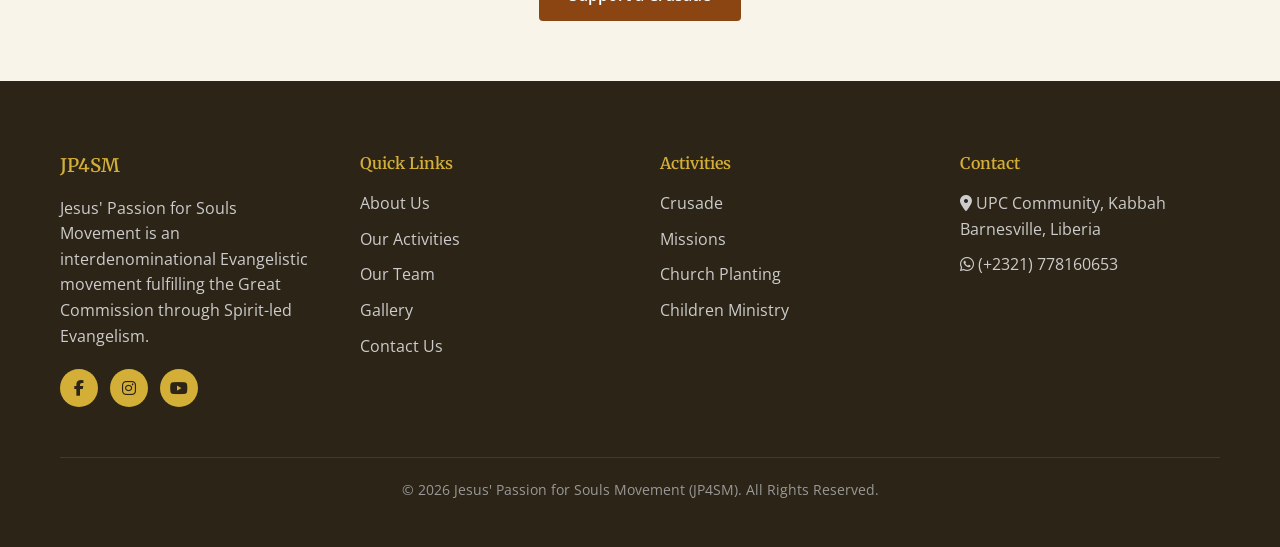
<file: crusade.html>
﻿<!DOCTYPE html>
<html lang="en">
<head>
  <meta charset="UTF-8" />
  <meta name="viewport" content="width=device-width, initial-scale=1.0" />
  <title>Crusade | JP4SM</title>
  <link rel="preconnect" href="https://fonts.googleapis.com">
  <link rel="icon" type="image/x-icon" href="images/favicon1.ico">
  <link rel="preconnect" href="https://fonts.gstatic.com" crossorigin>
  <link href="https://fonts.googleapis.com/css2?family=Merriweather:wght@300;400;700&family=Open+Sans:wght@300;400;500;600&display=swap" rel="stylesheet">
  <link rel="stylesheet" href="https://cdnjs.cloudflare.com/ajax/libs/font-awesome/6.4.0/css/all.min.css">
  <link rel="stylesheet" href="styles.css">
  
</head>
<body>
  <header>
  <div class="container header-container">
    <a href="index.html" class="logo">
      <img src="images/logo.jpg" alt="JP4SM Logo" class="logo-img">
    </a>
    <button class="mobile-menu-btn" type="button" aria-label="Open menu">
      <i class="fas fa-bars"></i>
    </button>
    <nav>
      <ul>
        <li><a href="index.html">Home</a></li>
        <li><a href="about.html">About Us</a></li>
        <li class="has-submenu">
          <a href="activities.html">Our Activities</a>
          <button class="submenu-btn" type="button" aria-label="Toggle activities submenu" aria-expanded="false">
            <i class="fas fa-chevron-down" aria-hidden="true"></i>
          </button>
          <ul class="submenu">
            <li><a href="crusade.html">Crusade</a></li>
            <li><a href="missions.html">Missions</a></li>
            <li><a href="church-planting.html">Church Planting</a></li>
            <li><a href="children-ministry.html">Children Ministry</a></li>
          </ul>
        </li>
        <li><a href="team.html">Our Team</a></li>
        <li><a href="gallery.html">Gallery</a></li>
        <li><a href="contact.html" class="btn">Contact Us</a></li>
      </ul>
    </nav>
  </div>
</header>
  <main>
    <section class="page-hero">
      <div class="container">
        <h1>Crusade</h1>
        <p>We hold crusades to proclaim the Gospel, call people to repentance, and strengthen believers through teaching and prayer.</p>
      </div>
    </section>

    <section class="activities">
  <div class="container">
    <h2 class="section-title">Crusade Highlights</h2>

    <div class="activity">
      <h3>Jamama Town, Brewerville</h3>
      <div class="gallery-grid">
        <img src="images/jamama1.jpg" alt="Jamama Crusade 1">
        <img src="images/jamama2.jpg" alt="Jamama Crusade 2">
        <img src="images/jamama3.jpg" alt="Jamama Crusade 3">
        <img src="images/jamama4.jpg" alt="Jamama Crusade 4">
        <img src="images/jamama5.jpg" alt="Jamama Crusade 5">
      </div>
    </div>

    <div class="activity">
      <h3>Yekepa, Nimba County</h3>
      <div class="gallery-grid">
        <img src="images/yekepa1.jpg" alt="Yekepa Crusade 1">
        <img src="images/yekepa2.jpg" alt="Yekepa Crusade 2">
        <img src="images/yekepa3.jpg" alt="Yekepa Crusade 3">
        <img src="images/yekepa4.jpg" alt="Yekepa Crusade 4">
        <img src="images/yekepa5.jpg" alt="Yekepa Crusade 5">
        <img src="images/yekepa6.jpg" alt="Yekepa Crusade 6">
      </div>
    </div>

    <div style="text-align:center; margin-top: 30px;">
      <a href="contact.html" class="btn">Support a Crusade</a>
    </div>
  </div>
</section>
  </main>
  <footer class="footer elegant-footer">
  <div class="container">
    <div class="footer-grid">
      <div class="footer-brand">
        <h3>JP4SM</h3>
        <p>Jesus' Passion for Souls Movement is an interdenominational Evangelistic movement fulfilling the Great Commission through Spirit-led Evangelism.</p>
        <div class="social-icons">
          <a href="#"><i class="fab fa-facebook-f"></i></a>
          <a href="#"><i class="fab fa-instagram"></i></a>
          <a href="#"><i class="fab fa-youtube"></i></a>
        </div>
      </div>
      <div>
        <h4>Quick Links</h4>
        <ul>
          <li><a href="about.html">About Us</a></li>
          <li><a href="activities.html">Our Activities</a></li>
          <li><a href="team.html">Our Team</a></li>
          <li><a href="gallery.html">Gallery</a></li>
          <li><a href="contact.html">Contact Us</a></li>
        </ul>
      </div>
      <div>
        <h4>Activities</h4>
        <ul>
          <li><a href="crusade.html">Crusade</a></li>
          <li><a href="missions.html">Missions</a></li>
          <li><a href="church-planting.html">Church Planting</a></li>
          <li><a href="children-ministry.html">Children Ministry</a></li>
        </ul>
      </div>
      <div>
        <h4>Contact</h4>
        <ul>
          <li><i class="fas fa-map-marker-alt"></i> UPC Community, Kabbah Barnesville, Liberia</li>
          <li><i class="fab fa-whatsapp"></i> (+2321) 778160653</li>
        </ul>
      </div>
    </div>
    <div class="footer-bottom">
      <p>&copy; 2026 Jesus' Passion for Souls Movement (JP4SM). All Rights Reserved.</p>
    </div>
  </div>
</footer>
  <script src="script.js"></script>
</body>
</html>
</file>
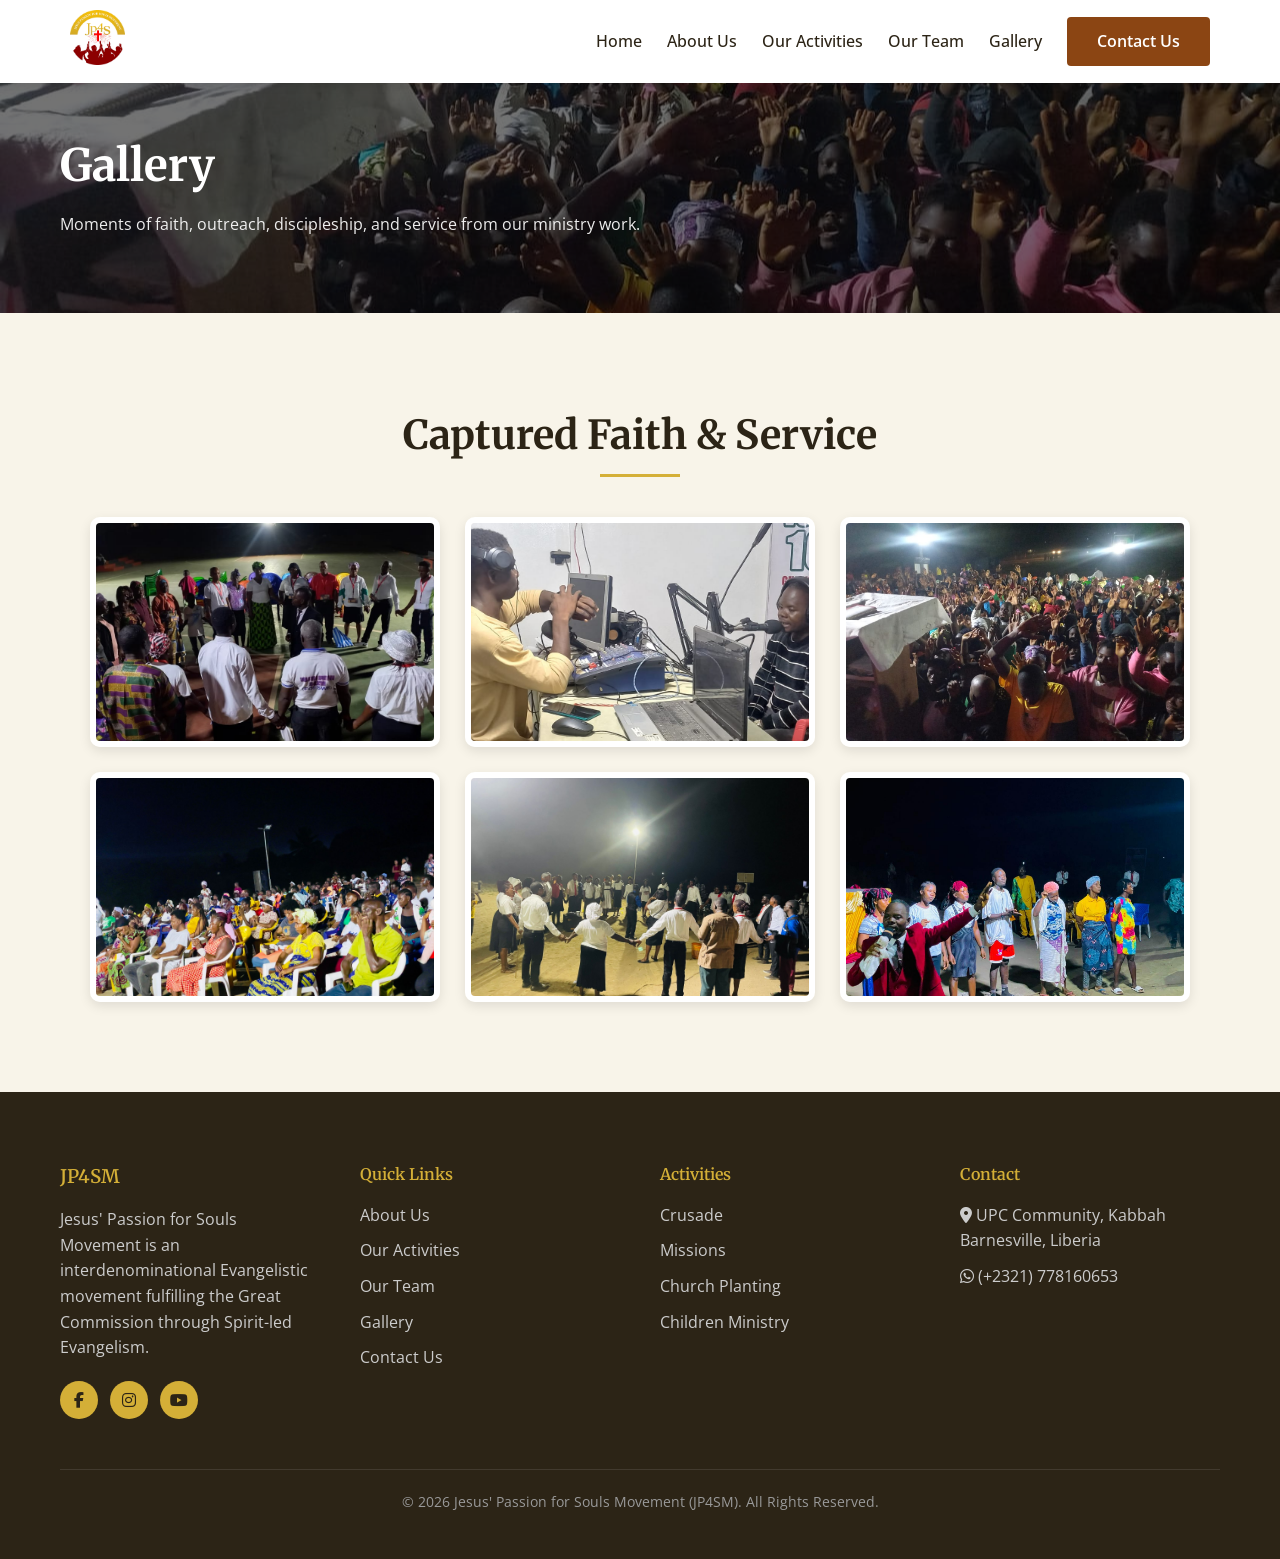
<file: gallery.html>
﻿<!DOCTYPE html>
<html lang="en">
<head>
  <meta charset="UTF-8" />
  <meta name="viewport" content="width=device-width, initial-scale=1.0" />
  <title>Gallery | JP4SM</title>
  <link rel="preconnect" href="https://fonts.googleapis.com">
  <link rel="icon" type="image/x-icon" href="/images/favicon1.ico">
  <link rel="preconnect" href="https://fonts.gstatic.com" crossorigin>
  <link href="https://fonts.googleapis.com/css2?family=Merriweather:wght@300;400;700&family=Open+Sans:wght@300;400;500;600&display=swap" rel="stylesheet">
  <link rel="stylesheet" href="https://cdnjs.cloudflare.com/ajax/libs/font-awesome/6.4.0/css/all.min.css">
  <link rel="stylesheet" href="styles.css">
  
</head>
<body>
  <header>
  <div class="container header-container">
    <a href="index.html" class="logo">
      <img src="/images/logo.jpg" alt="JP4SM Logo" class="logo-img">
    </a>
    <button class="mobile-menu-btn" type="button" aria-label="Open menu">
      <i class="fas fa-bars"></i>
    </button>
    <nav>
      <ul>
        <li><a href="index.html">Home</a></li>
        <li><a href="about.html">About Us</a></li>
        <li class="has-submenu">
          <a href="activities.html">Our Activities</a>
          <button class="submenu-btn" type="button" aria-label="Toggle activities submenu" aria-expanded="false">
            <i class="fas fa-chevron-down" aria-hidden="true"></i>
          </button>
          <ul class="submenu">
            <li><a href="crusade.html">Crusade</a></li>
            <li><a href="missions.html">Missions</a></li>
            <li><a href="church-planting.html">Church Planting</a></li>
            <li><a href="children-ministry.html">Children Ministry</a></li>
          </ul>
        </li>
        <li><a href="team.html">Our Team</a></li>
        <li><a href="gallery.html">Gallery</a></li>
        <li><a href="contact.html" class="btn">Contact Us</a></li>
      </ul>
    </nav>
  </div>
</header>
  <main>
    <section class="page-hero">
      <div class="container">
        <h1>Gallery</h1>
        <p>Moments of faith, outreach, discipleship, and service from our ministry work.</p>
      </div>
    </section>

    <section class="frame-gallery">
  <div class="container">
    <h2 class="section-title">Captured Faith & Service</h2>
    <div class="frame-grid">
      <img src="/images/gallery1.jpg" alt="JP4SM Gallery 1">
      <img src="/images/gallery2.jpg" alt="JP4SM Gallery 2">
      <img src="/images/gallery3.jpg" alt="JP4SM Gallery 3">
      <img src="/images/gallery4.jpg" alt="JP4SM Gallery 4">
      <img src="/images/gallery5.jpg" alt="JP4SM Gallery 5">
      <img src="/images/gallery6.jpg" alt="JP4SM Gallery 6">
    </div>
  </div>
</section>
  </main>
  <footer class="footer elegant-footer">
  <div class="container">
    <div class="footer-grid">
      <div class="footer-brand">
        <h3>JP4SM</h3>
        <p>Jesus' Passion for Souls Movement is an interdenominational Evangelistic movement fulfilling the Great Commission through Spirit-led Evangelism.</p>
        <div class="social-icons">
          <a href="#"><i class="fab fa-facebook-f"></i></a>
          <a href="#"><i class="fab fa-instagram"></i></a>
          <a href="#"><i class="fab fa-youtube"></i></a>
        </div>
      </div>
      <div>
        <h4>Quick Links</h4>
        <ul>
          <li><a href="about.html">About Us</a></li>
          <li><a href="activities.html">Our Activities</a></li>
          <li><a href="team.html">Our Team</a></li>
          <li><a href="gallery.html">Gallery</a></li>
          <li><a href="contact.html">Contact Us</a></li>
        </ul>
      </div>
      <div>
        <h4>Activities</h4>
        <ul>
          <li><a href="crusade.html">Crusade</a></li>
          <li><a href="missions.html">Missions</a></li>
          <li><a href="church-planting.html">Church Planting</a></li>
          <li><a href="children-ministry.html">Children Ministry</a></li>
        </ul>
      </div>
      <div>
        <h4>Contact</h4>
        <ul>
          <li><i class="fas fa-map-marker-alt"></i> UPC Community, Kabbah Barnesville, Liberia</li>
          <li><i class="fab fa-whatsapp"></i> (+2321) 778160653</li>
        </ul>
      </div>
    </div>
    <div class="footer-bottom">
      <p>&copy; 2026 Jesus' Passion for Souls Movement (JP4SM). All Rights Reserved.</p>
    </div>
  </div>
</footer>
  <script src="script.js"></script>
</body>
</html>
</file>
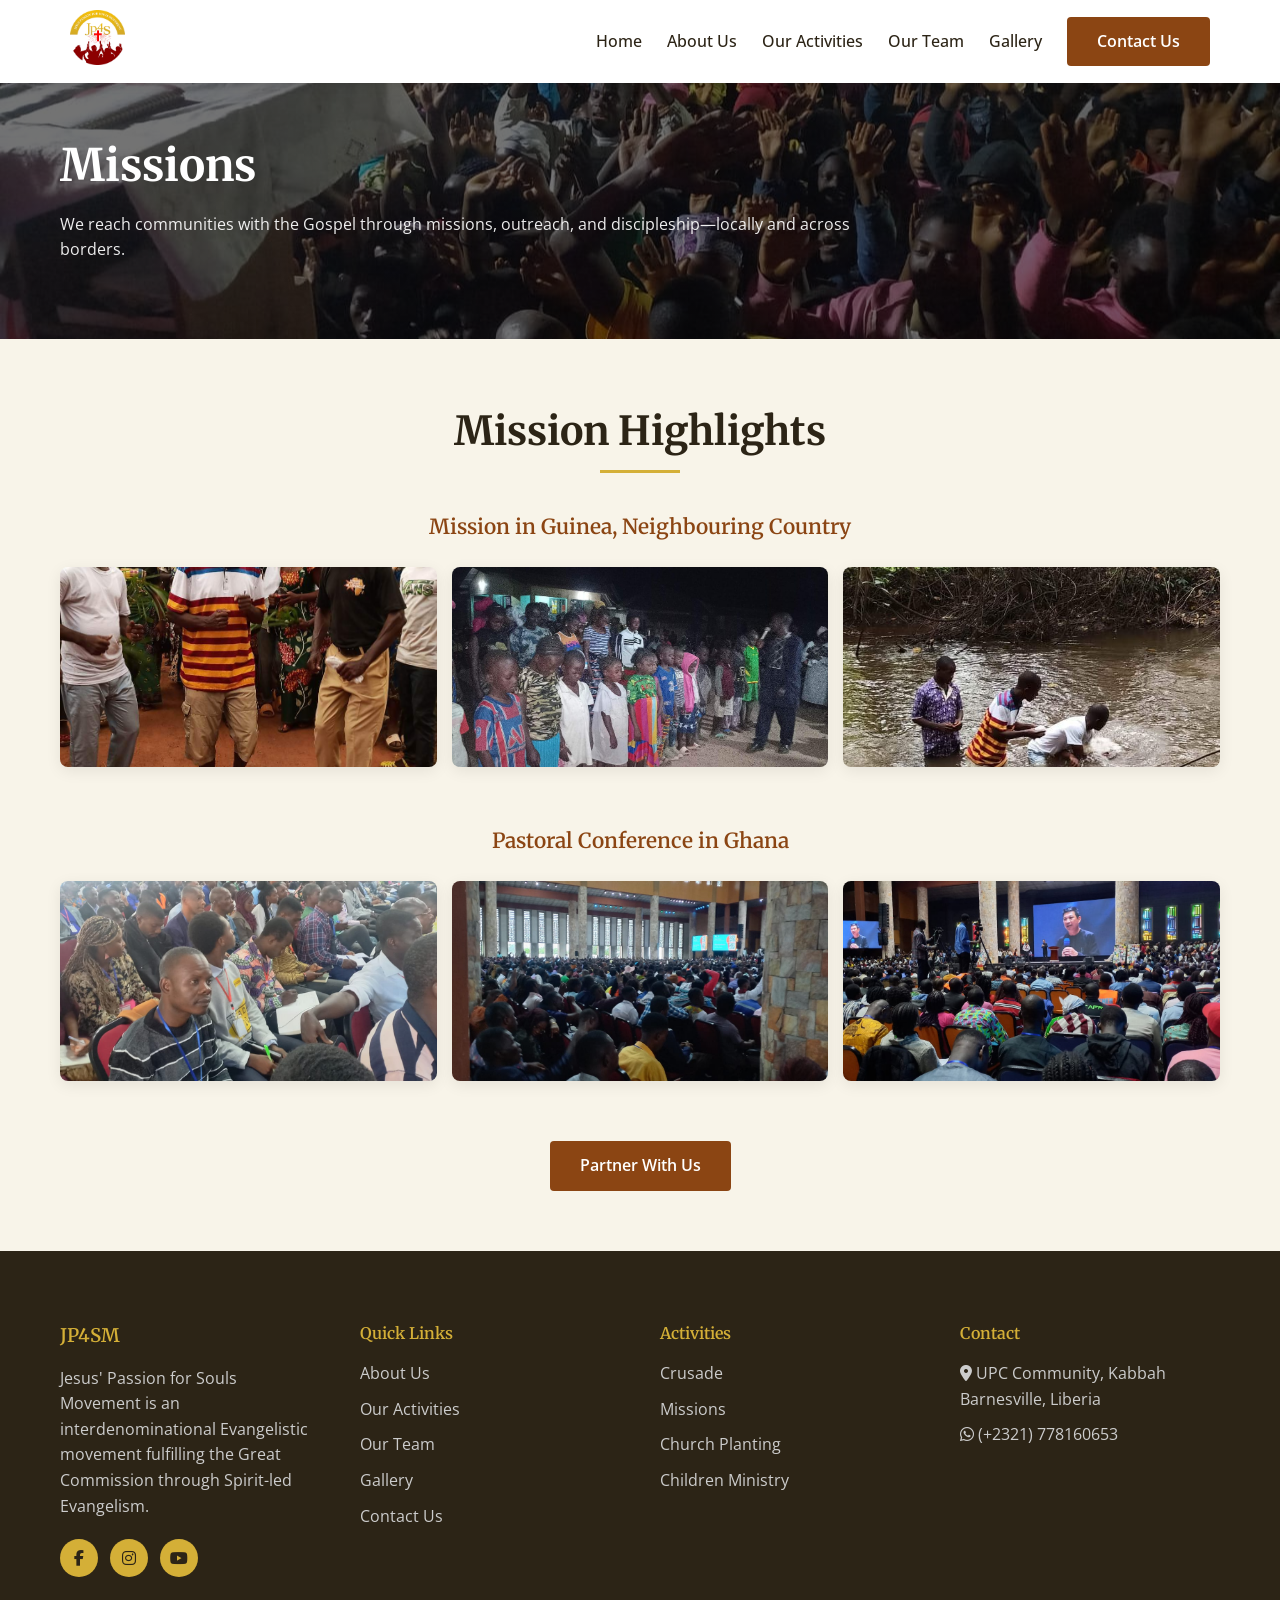
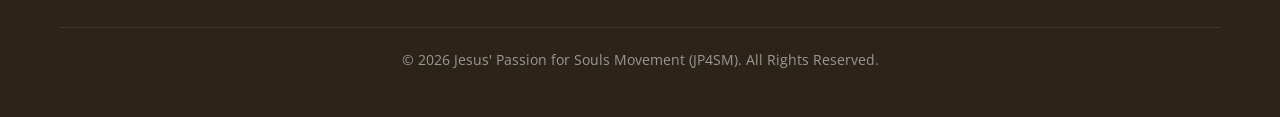
<file: missions.html>
﻿<!DOCTYPE html>
<html lang="en">
<head>
  <meta charset="UTF-8" />
  <meta name="viewport" content="width=device-width, initial-scale=1.0" />
  <title>Missions | JP4SM</title>
  <link rel="preconnect" href="https://fonts.googleapis.com">
  <link rel="icon" type="image/x-icon" href="images/favicon1.ico">
  <link rel="preconnect" href="https://fonts.gstatic.com" crossorigin>
  <link href="https://fonts.googleapis.com/css2?family=Merriweather:wght@300;400;700&family=Open+Sans:wght@300;400;500;600&display=swap" rel="stylesheet">
  <link rel="stylesheet" href="https://cdnjs.cloudflare.com/ajax/libs/font-awesome/6.4.0/css/all.min.css">
  <link rel="stylesheet" href="styles.css">
  
</head>
<body>
  <header>
  <div class="container header-container">
    <a href="index.html" class="logo">
      <img src="images/logo.jpg" alt="JP4SM Logo" class="logo-img">
    </a>
    <button class="mobile-menu-btn" type="button" aria-label="Open menu">
      <i class="fas fa-bars"></i>
    </button>
    <nav>
      <ul>
        <li><a href="index.html">Home</a></li>
        <li><a href="about.html">About Us</a></li>
        <li class="has-submenu">
          <a href="activities.html">Our Activities</a>
          <button class="submenu-btn" type="button" aria-label="Toggle activities submenu" aria-expanded="false">
            <i class="fas fa-chevron-down" aria-hidden="true"></i>
          </button>
          <ul class="submenu">
            <li><a href="crusade.html">Crusade</a></li>
            <li><a href="missions.html">Missions</a></li>
            <li><a href="church-planting.html">Church Planting</a></li>
            <li><a href="children-ministry.html">Children Ministry</a></li>
          </ul>
        </li>
        <li><a href="team.html">Our Team</a></li>
        <li><a href="gallery.html">Gallery</a></li>
        <li><a href="contact.html" class="btn">Contact Us</a></li>
      </ul>
    </nav>
  </div>
</header>
  <main>
    <section class="page-hero">
      <div class="container">
        <h1>Missions</h1>
        <p>We reach communities with the Gospel through missions, outreach, and discipleship—locally and across borders.</p>
      </div>
    </section>

    <section class="activities">
  <div class="container">
    <h2 class="section-title">Mission Highlights</h2>

    <div class="activity">
      <h3>Mission in Guinea, Neighbouring Country</h3>
      <div class="gallery-grid">
        <img src="images/guinea1.jpg" alt="Mission in Guinea 1">
        <img src="images/guinea2.jpg" alt="Mission in Guinea 2">
        <img src="images/guinea3.jpg" alt="Mission in Guinea 3">
      </div>
    </div>

    <div class="activity">
      <h3>Pastoral Conference in Ghana</h3>
      <div class="gallery-grid">
        <img src="images/ghana1.jpg" alt="Conference in Ghana 1">
        <img src="images/ghana2.jpg" alt="Conference in Ghana 2">
        <img src="images/ghana3.jpg" alt="Conference in Ghana 3">
      </div>
    </div>

    <div style="text-align:center; margin-top: 30px;">
      <a href="contact.html" class="btn">Partner With Us</a>
    </div>
  </div>
</section>
  </main>
  <footer class="footer elegant-footer">
  <div class="container">
    <div class="footer-grid">
      <div class="footer-brand">
        <h3>JP4SM</h3>
        <p>Jesus' Passion for Souls Movement is an interdenominational Evangelistic movement fulfilling the Great Commission through Spirit-led Evangelism.</p>
        <div class="social-icons">
          <a href="#"><i class="fab fa-facebook-f"></i></a>
          <a href="#"><i class="fab fa-instagram"></i></a>
          <a href="#"><i class="fab fa-youtube"></i></a>
        </div>
      </div>
      <div>
        <h4>Quick Links</h4>
        <ul>
          <li><a href="about.html">About Us</a></li>
          <li><a href="activities.html">Our Activities</a></li>
          <li><a href="team.html">Our Team</a></li>
          <li><a href="gallery.html">Gallery</a></li>
          <li><a href="contact.html">Contact Us</a></li>
        </ul>
      </div>
      <div>
        <h4>Activities</h4>
        <ul>
          <li><a href="crusade.html">Crusade</a></li>
          <li><a href="missions.html">Missions</a></li>
          <li><a href="church-planting.html">Church Planting</a></li>
          <li><a href="children-ministry.html">Children Ministry</a></li>
        </ul>
      </div>
      <div>
        <h4>Contact</h4>
        <ul>
          <li><i class="fas fa-map-marker-alt"></i> UPC Community, Kabbah Barnesville, Liberia</li>
          <li><i class="fab fa-whatsapp"></i> (+2321) 778160653</li>
        </ul>
      </div>
    </div>
    <div class="footer-bottom">
      <p>&copy; 2026 Jesus' Passion for Souls Movement (JP4SM). All Rights Reserved.</p>
    </div>
  </div>
</footer>
  <script src="script.js"></script>
</body>
</html>
</file>
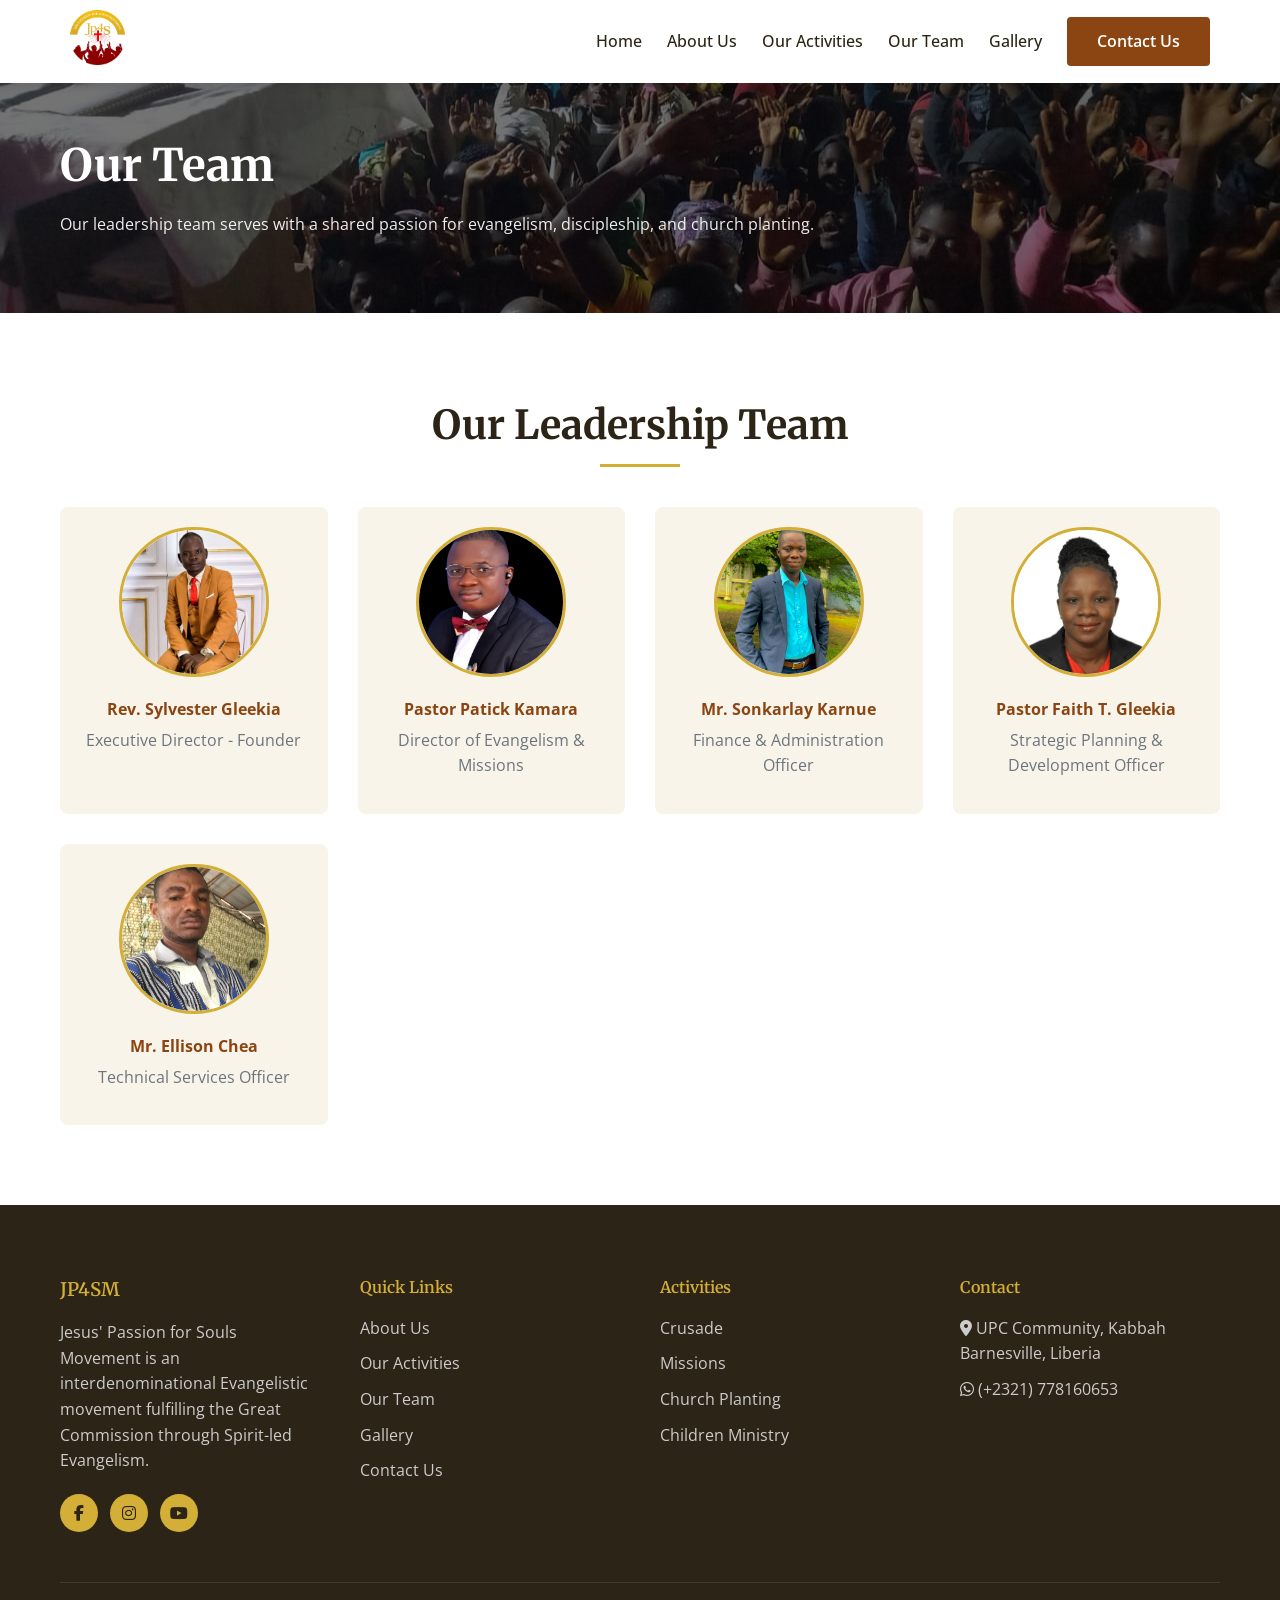
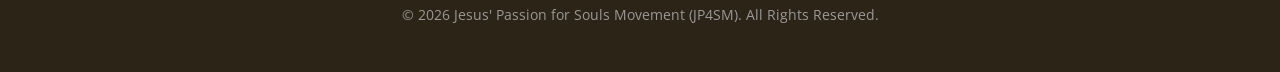
<file: team.html>
﻿<!DOCTYPE html>
<html lang="en">
<head>
  <meta charset="UTF-8" />
  <meta name="viewport" content="width=device-width, initial-scale=1.0" />
  <title>Our Team | JP4SM</title>
  <link rel="preconnect" href="https://fonts.googleapis.com">
  <link rel="icon" type="image/x-icon" href="images/favicon1.ico">
  <link rel="preconnect" href="https://fonts.gstatic.com" crossorigin>
  <link href="https://fonts.googleapis.com/css2?family=Merriweather:wght@300;400;700&family=Open+Sans:wght@300;400;500;600&display=swap" rel="stylesheet">
  <link rel="stylesheet" href="https://cdnjs.cloudflare.com/ajax/libs/font-awesome/6.4.0/css/all.min.css">
  <link rel="stylesheet" href="styles.css">
  
</head>
<body>
  <header>
  <div class="container header-container">
    <a href="index.html" class="logo">
      <img src="images/logo.jpg" alt="JP4SM Logo" class="logo-img">
    </a>
    <button class="mobile-menu-btn" type="button" aria-label="Open menu">
      <i class="fas fa-bars"></i>
    </button>
    <nav>
      <ul>
        <li><a href="index.html">Home</a></li>
        <li><a href="about.html">About Us</a></li>
        <li class="has-submenu">
          <a href="activities.html">Our Activities</a>
          <button class="submenu-btn" type="button" aria-label="Toggle activities submenu" aria-expanded="false">
            <i class="fas fa-chevron-down" aria-hidden="true"></i>
          </button>
          <ul class="submenu">
            <li><a href="crusade.html">Crusade</a></li>
            <li><a href="missions.html">Missions</a></li>
            <li><a href="church-planting.html">Church Planting</a></li>
            <li><a href="children-ministry.html">Children Ministry</a></li>
          </ul>
        </li>
        <li><a href="team.html">Our Team</a></li>
        <li><a href="gallery.html">Gallery</a></li>
        <li><a href="contact.html" class="btn">Contact Us</a></li>
      </ul>
    </nav>
  </div>
</header>
  <main>
    <section class="page-hero">
      <div class="container">
        <h1>Our Team</h1>
        <p>Our leadership team serves with a shared passion for evangelism, discipleship, and church planting.</p>
      </div>
    </section>

    <section class="team">
  <div class="container">
    <h2 class="section-title">Our Leadership Team</h2>
    <div class="team-grid">
      <div class="team-member">
        <div class="member-image"><img src="images/founder1.jpg" alt="Rev. Sylvester Gleekia"></div>
        <div class="member-name">Rev. Sylvester Gleekia</div>
        <div class="member-position">Executive Director - Founder</div>
      </div>
      <div class="team-member">
        <div class="member-image"><img src="images/kamara.jpg" alt="Pastor Patick Kamara"></div>
        <div class="member-name">Pastor Patick Kamara</div>
        <div class="member-position">Director of Evangelism & Missions</div>
      </div>
      <div class="team-member">
        <div class="member-image"><img src="images/karnue.jpg" alt="Mr. Sonkarlay Karnue"></div>
        <div class="member-name">Mr. Sonkarlay Karnue</div>
        <div class="member-position">Finance & Administration Officer</div>
      </div>
      <div class="team-member">
        <div class="member-image"><img src="images/glekea.jpg" alt="Pastor Faith T. Gleekia"></div>
        <div class="member-name">Pastor Faith T. Gleekia</div>
        <div class="member-position">Strategic Planning & Development Officer</div>
      </div>
      <div class="team-member">
        <div class="member-image"><img src="images/chea.jpg" alt="Mr. Ellison Chea"></div>
        <div class="member-name">Mr. Ellison Chea</div>
        <div class="member-position">Technical Services Officer</div>
      </div>
    </div>
  </div>
</section>
  </main>
  <footer class="footer elegant-footer">
  <div class="container">
    <div class="footer-grid">
      <div class="footer-brand">
        <h3>JP4SM</h3>
        <p>Jesus' Passion for Souls Movement is an interdenominational Evangelistic movement fulfilling the Great Commission through Spirit-led Evangelism.</p>
        <div class="social-icons">
          <a href="#"><i class="fab fa-facebook-f"></i></a>
          <a href="#"><i class="fab fa-instagram"></i></a>
          <a href="#"><i class="fab fa-youtube"></i></a>
        </div>
      </div>
      <div>
        <h4>Quick Links</h4>
        <ul>
          <li><a href="about.html">About Us</a></li>
          <li><a href="activities.html">Our Activities</a></li>
          <li><a href="team.html">Our Team</a></li>
          <li><a href="gallery.html">Gallery</a></li>
          <li><a href="contact.html">Contact Us</a></li>
        </ul>
      </div>
      <div>
        <h4>Activities</h4>
        <ul>
          <li><a href="crusade.html">Crusade</a></li>
          <li><a href="missions.html">Missions</a></li>
          <li><a href="church-planting.html">Church Planting</a></li>
          <li><a href="children-ministry.html">Children Ministry</a></li>
        </ul>
      </div>
      <div>
        <h4>Contact</h4>
        <ul>
          <li><i class="fas fa-map-marker-alt"></i> UPC Community, Kabbah Barnesville, Liberia</li>
          <li><i class="fab fa-whatsapp"></i> (+2321) 778160653</li>
        </ul>
      </div>
    </div>
    <div class="footer-bottom">
      <p>&copy; 2026 Jesus' Passion for Souls Movement (JP4SM). All Rights Reserved.</p>
    </div>
  </div>
</footer>
  <script src="script.js"></script>
</body>
</html>
</file>
<file: styles.css>
/* CSS Variables for Colors */
:root {
    --primary: #8B4513; /* Warm brown for church feel */
    --secondary: #D4AF37; /* Gold accent */
    --accent: #2E8B57; /* Sea green for growth/life */
    --light: #F8F4E9; /* Warm off-white */
    --dark: #2C2416; /* Deep brown for text */
    --white: #ffffff;
    --grey: #6c757d;
    --light-grey: #f8f9fa;
    --dark-grey: #343a40;
}





/* Global Styles */
* {
    margin: 0;
    padding: 0;
    box-sizing: border-box;
}

body {
    color: var(--dark);
    background-color: var(--white);
    line-height: 1.6;
    font-family: 'Open Sans', sans-serif;
    overflow-x: hidden;
}

h1, h2, h3, h4, h5, h6 {
    margin-bottom: 1rem;
    color: var(--dark);
    font-family: 'Merriweather', serif;
    font-weight: 700;
}

p {
    margin-bottom: 1rem;
}

.container {
    width: 100%;
    max-width: 1200px;
    margin: 0 auto;
    padding: 0 20px;
}

section {
    padding: 80px 0;
    opacity: 0;
    transform: translateY(20px);
    transition: opacity 0.8s ease, transform 0.8s ease;
}

section.visible {
    opacity: 1;
    transform: translateY(0);
}

.section-title {
    text-align: center;
    margin-bottom: 50px;
    position: relative;
    font-size: 2.5rem;
}

.section-title::after {
    content: '';
    position: absolute;
    bottom: -10px;
    left: 50%;
    transform: translateX(-50%);
    width: 80px;
    height: 3px;
    background-color: var(--secondary);
}

.btn {
    display: inline-block;
    padding: 12px 30px;
    background-color: var(--primary);
    color: var(--white);
    border: none;
    border-radius: 4px;
    cursor: pointer;
    text-decoration: none;
    font-weight: 600;
    transition: all 0.3s ease;
    font-family: 'Open Sans', sans-serif;
}

.btn:hover {
    background-color: #6B3710;
    transform: translateY(-2px);
    box-shadow: 0 4px 8px rgba(0, 0, 0, 0.1);
}

.btn-outline {
    background-color: transparent;
    border: 2px solid var(--primary);
    color: var(--primary);
}

.btn-outline:hover {
    background-color: var(--primary);
    color: var(--white);
}

/* Header - UPDATED FOR RESPONSIVE MENU POSITIONING */
header {
    background-color: var(--white);
    box-shadow: 0 2px 10px rgba(0, 0, 0, 0.1);
    position: fixed;
    width: 100%;
    top: 0;
    z-index: 1000;
    transition: all 0.3s ease;
}

.header-container {
    display: flex;
    justify-content: space-between;
    align-items: center;
    padding: 10px 30px;
    position: relative; /* Added for proper mobile menu positioning */
}

.logo-img {
    height: 55px;
    width: auto;
    object-fit: contain;
    cursor: pointer;
    transition: transform 0.3s ease;
}

.logo-img:hover {
    transform: scale(1.05);
}

nav > ul {
    display: flex;
    align-items: center;
    list-style: none;
    margin: 0;
    padding: 0;
}

nav > ul > li {
    margin-left: 25px;
}

nav > ul > li > a {
    text-decoration: none;
    color: var(--dark);
    font-weight: 500;
    transition: color 0.3s ease;
    position: relative;
}

nav > ul > li > a::after {
    content: '';
    position: absolute;
    bottom: -5px;
    left: 0;
    width: 0;
    height: 2px;
    background-color: var(--secondary);
    transition: width 0.3s ease;
}

nav > ul > li > a:hover {
    color: var(--primary);
}

nav > ul > li > a:hover::after {
    width: 100%;
}

.submenu-btn {
    display: none;
}

.has-submenu {
    position: relative;
    display: flex;
    align-items: center;
}

.submenu-btn {
    background: transparent;
    border: 0;
    color: var(--dark);
    cursor: pointer;
    padding: 6px;
    margin-left: 6px;
    align-items: center;
    justify-content: center;
}

.submenu {
    list-style: none;
    margin: 0;
    padding: 10px 0;
    position: absolute;
    top: 100%;
    left: 0;
    min-width: 220px;
    background: var(--white);
    border-radius: 8px;
    box-shadow: 0 12px 30px rgba(0, 0, 0, 0.12);
    display: none;
    z-index: 1100;
}

.submenu li {
    margin: 0;
}

.submenu a {
    display: block;
    padding: 10px 16px;
    color: var(--dark);
    text-decoration: none;
    font-weight: 500;
}

.submenu a:hover {
    color: var(--primary);
    background: var(--light);
}

.has-submenu:hover > .submenu,
.has-submenu.submenu-open > .submenu {
    display: block;
}

.page-hero {
    padding: 130px 0 60px;
    background: linear-gradient(rgba(0, 0, 0, 0.55), rgba(0, 0, 0, 0.55)), url('images/hero.jpg') no-repeat center center;
    background-size: cover;
    color: var(--white);
}

.page-hero h1 {
    color: var(--white);
    font-size: 2.8rem;
    margin-bottom: 10px;
}

.page-hero p {
    color: rgba(255, 255, 255, 0.92);
    max-width: 800px;
}

@media (max-width: 768px) {
  .has-submenu {
    width: 100%;
    justify-content: space-between;
  }

  .submenu {
    position: static;
    width: 100%;
    min-width: 0;
    box-shadow: none;
    padding: 0;
    border-radius: 0;
  }

  .has-submenu.submenu-open > .submenu {
    display: block;
  }

  .submenu a {
    padding: 10px 0 10px 14px;
  }
}

/* Mobile Menu Button - UPDATED POSITIONING */
.mobile-menu-btn {
    display: none;
    background: none;
    border: none;
    font-size: 1.5rem;
    cursor: pointer;
    color: var(--dark);
    transition: transform 0.3s ease;
    position: absolute;
    right: 30px; /* Position on the right side */
    top: 50%;
    transform: translateY(-50%);
}
/* ===== MOBILE MENU STYLES ===== */
@media (max-width: 768px) {
  nav > ul {
    position: absolute;
    top: 100%;
    left: 0;
    width: 100%;
    background-color: var(--white);
    flex-direction: column;
    align-items: flex-start;
    padding: 15px 20px;
    display: none;
    box-shadow: 0 4px 10px rgba(0, 0, 0, 0.1);
  }

  nav > ul.active {
    display: flex;
  }

  nav > ul > li {
    width: 100%;
    margin: 10px 0;
  }

  nav > ul > li > a {
    width: 100%;
    padding: 10px 0;
  }

  .submenu-btn {
    display: inline-flex;
  }

  .mobile-menu-btn {
    display: block;
  }
}

.mobile-menu-btn:hover {
    transform: translateY(-50%) scale(1.1);
}

/* Hero Section */
.hero {
    height: 100vh;
    background: 
        linear-gradient(rgba(0, 0, 0, 0.6), rgba(0, 0, 0, 0.6)),
        url('images/hero.jpg') no-repeat center center;
    background-size: cover;
    background-attachment: fixed;
    color: var(--white);
    display: flex;
    align-items: center;
    text-align: center;
    margin-top: 70px;
    position: relative;
}

.hero::before {
    content: '';
    position: absolute;
    top: 0;
    left: 0;
    width: 100%;
    height: 100%;
    background: url('data:image/svg+xml;utf8,<svg xmlns="http://www.w3.org/2000/svg" viewBox="0 0 100 100" preserveAspectRatio="none"><path d="M0,0 L100,0 L100,100 Z" fill="rgba(139,69,19,0.1)"/></svg>');
    background-size: cover;
    pointer-events: none;
}

.hero-content {
    max-width: 800px;
    margin: 0 auto;
    padding: 0 20px;
    animation: fadeInUp 1s ease-out;
}

@keyframes fadeInUp {
    from {
        opacity: 0;
        transform: translateY(30px);
    }
    to {
        opacity: 1;
        transform: translateY(0);
    }
}

.hero h1 {
    font-size: 3.5rem;
    margin-bottom: 10px;
    line-height: 1;
    color: var(--white);
    text-shadow: 2px 2px 4px rgba(0, 0, 0, 0.5);
}

.hero h2 {
    font-size: 2.5rem;
    margin-bottom: 20px;
    color: var(--secondary);
    text-shadow: 1px 1px 3px rgba(0, 0, 0, 0.5);
}

.hero p {
    font-size: 1.3rem;
    margin-bottom: 30px;
    color: var(--white);
    text-shadow: 1px 1px 2px rgba(0, 0, 0, 0.5);
}

.hero-buttons {
    display: flex;
    justify-content: center;
    gap: 20px;
}

/* About Section */
.about.elegant {
    background: var(--light);
    padding: 80px 0;
}

.about-grid {
    display: grid;
    grid-template-columns: 1fr 1fr;
    gap: 40px;
    align-items: start;
    margin-bottom: 50px;
}

.about h3, .about h4 {
    color: var(--primary);
    font-size: 1.4rem;
    margin-bottom: 15px;
}

.about-intro p {
    font-size: 1.1rem;
    line-height: 1.7;
}

.mission, .vision {
    background: var(--white);
    padding: 25px;
    border-radius: 8px;
    box-shadow: 0 5px 15px rgba(0, 0, 0, 0.05);
    margin-bottom: 25px;
    transition: transform 0.3s ease;
}

.mission:hover, .vision:hover {
    transform: translateY(-5px);
}

.values-grid {
    display: grid;
    grid-template-columns: repeat(auto-fit, minmax(220px, 1fr));
    gap: 25px;
    margin-top: 30px;
}

.value-item {
    background: var(--white);
    border-radius: 10px;
    padding: 25px;
    text-align: center;
    box-shadow: 0 4px 10px rgba(0, 0, 0, 0.05);
    transition: transform 0.3s ease, box-shadow 0.3s ease;
}

.value-item:hover {
    transform: translateY(-8px);
    box-shadow: 0 8px 20px rgba(0, 0, 0, 0.1);
}

.value-item i {
    font-size: 2rem;
    color: var(--secondary);
    margin-bottom: 15px;
}

.value-item h4 {
    color: var(--primary);
    margin-bottom: 10px;
}

/* Founding Story Section - UPDATED FOR RESPONSIVE LAYOUT */
/* Founding Story Section - Responsive Image */
.founding-story {
    background-color: var(--white);
    padding: 60px 0;
}

.story-content {
    display: flex;
    align-items: stretch;
    gap: 40px;
}

.story-text,
.story-image {
    flex: 1;
    display: flex;
    flex-direction: column;
    justify-content: stretch;
}

.story-text {
    text-align: justify;
    font-size: 1.1rem;
    line-height: 1.7;
}

/* Responsive Founder Image Container */
.founder-image-responsive {
    width: 100%;
    height: 100%;
    min-height: 400px;
    border-radius: 8px;
    box-shadow: 0 5px 15px rgba(0, 0, 0, 0.1);
    background-image: url('images/founder.jpg');
    background-size: cover;
    background-position: center;
    background-repeat: no-repeat;
    transition: transform 0.5s ease;
}

.founder-image-responsive:hover {
    transform: scale(1.02);
}

/* Mobile Styles - Change image for mobile */
@media (max-width: 768px) {
    .founder-image-responsive {
        background-image: url('images/founder1.jpg');
        min-height: 300px;
    }
    
    .story-content {
        flex-direction: column;
        gap: 30px;
    }
    
    .story-text {
        order: 1;
    }
    
    .story-image {
        order: 2;
    }
}

/* Statistics Section */
.minimal-style {
    background-color: var(--light);
    color: var(--dark);
    text-align: center;
    padding: 80px 0;
}

.stats-grid {
    display: grid;
    grid-template-columns: repeat(auto-fit, minmax(220px, 1fr));
    gap: 40px;
    margin-top: 50px;
}

.stat-item {
    background: var(--white);
    border: 1px solid #e5eaf0;
    border-radius: 12px;
    padding: 30px;
    box-shadow: 0 4px 10px rgba(0, 0, 0, 0.05);
    transition: transform 0.3s ease, box-shadow 0.3s ease;
}

.stat-item:hover {
    transform: translateY(-8px);
    box-shadow: 0 6px 20px rgba(0, 0, 0, 0.08);
}

.stat-number {
    font-size: 3rem;
    font-weight: 700;
    color: var(--primary);
}

.stat-text {
    font-size: 1.1rem;
    margin-top: 10px;
    color: var(--dark);
}

/* Call to Action Section */
.cta {
    background-color: var(--light);
}

.cta-grid {
    display: grid;
    grid-template-columns: repeat(auto-fit, minmax(250px, 1fr));
    gap: 30px;
}

.cta-card {
    background-color: var(--white);
    padding: 30px;
    border-radius: 8px;
    text-align: center;
    box-shadow: 0 5px 15px rgba(0, 0, 0, 0.05);
    transition: transform 0.3s ease, box-shadow 0.3s ease;
}

.cta-card:hover {
    transform: translateY(-5px);
    box-shadow: 0 8px 20px rgba(0, 0, 0, 0.1);
}

.cta-icon {
    font-size: 2.5rem;
    color: var(--secondary);
    margin-bottom: 20px;
}

.cta-card h3 {
    color: var(--primary);
    margin-bottom: 15px;
}

/* Team Section */
.team {
    background-color: var(--white);
}

.team-grid {
    display: grid;
    grid-template-columns: repeat(auto-fit, minmax(250px, 1fr));
    gap: 30px;
}

.team-member {
    text-align: center;
    padding: 20px;
    border-radius: 8px;
    background-color: var(--light);
    transition: transform 0.3s ease, box-shadow 0.3s ease;
}

.team-member:hover {
    transform: translateY(-5px);
    box-shadow: 0 8px 20px rgba(0, 0, 0, 0.1);
}

.member-image {
    width: 150px;
    height: 150px;
    border-radius: 50%;
    margin: 0 auto 20px;
    background-color: var(--grey);
    overflow: hidden;
    border: 3px solid var(--secondary);
}

.member-image img {
    width: 100%;
    height: 100%;
    object-fit: cover;
    transition: transform 0.5s ease;
}

.member-image:hover img {
    transform: scale(1.1);
}

.member-name {
    font-weight: 700;
    margin-bottom: 5px;
    color: var(--primary);
}

.member-position {
    color: var(--grey);
    margin-bottom: 15px;
}

/* Activities Section */
/* Activities Section - Mobile Fix */
.activities {
    background: var(--light);
    padding: 60px 0;
    font-family: 'Open Sans', sans-serif;
}

.activities .container {
    width: 100%;
    max-width: 1200px;
    margin: 0 auto;
    padding: 0 20px;
}

.main-title {
    text-align: center;
    font-size: 2rem;
    font-weight: 700;
    color: var(--dark);
    margin-bottom: 50px;
    position: relative;
    font-family: 'Merriweather', serif;
}

.main-title::after {
    content: "";
    display: block;
    width: 80px;
    height: 3px;
    background: var(--secondary);
    margin: 12px auto 0;
    border-radius: 2px;
}

.activity {
    margin-bottom: 60px;
    width: 100%;
}

.activity h3 {
    font-size: 1.3rem;
    font-weight: 600;
    color: var(--primary);
    margin-bottom: 25px;
    text-align: center;
    font-family: 'Merriweather', serif;
    line-height: 1.4;
    padding: 0 10px;
}

.gallery-grid {
    display: grid;
    grid-template-columns: repeat(auto-fit, minmax(280px, 1fr));
    gap: 15px;
    width: 100%;
}

.gallery-grid img {
    width: 100%;
    height: 200px;
    object-fit: cover;
    border-radius: 8px;
    box-shadow: 0 4px 15px rgba(0, 0, 0, 0.08);
    transition: transform 0.3s ease, box-shadow 0.3s ease;
    display: block;
}

.gallery-grid img:hover {
    transform: scale(1.03);
    box-shadow: 0 8px 25px rgba(0, 0, 0, 0.15);
}

/* Mobile Responsive Fixes */
@media (max-width: 768px) {
    .activities {
        padding: 40px 0;
    }
    
    .main-title {
        font-size: 1.8rem;
        margin-bottom: 40px;
    }
    
    .activity {
        margin-bottom: 50px;
    }
    
    .activity h3 {
        font-size: 1.2rem;
        margin-bottom: 20px;
        padding: 0 5px;
    }
    
    .gallery-grid {
        grid-template-columns: repeat(auto-fit, minmax(250px, 1fr));
        gap: 12px;
    }
    
    .gallery-grid img {
        height: 180px;
    }
}

@media (max-width: 480px) {
    .activities {
        padding: 30px 0;
    }
    
    .main-title {
        font-size: 1.6rem;
        margin-bottom: 30px;
    }
    
    .activity {
        margin-bottom: 40px;
    }
    
    .activity h3 {
        font-size: 1.1rem;
        margin-bottom: 15px;
    }
    
    .gallery-grid {
        grid-template-columns: 1fr;
        gap: 10px;
    }
    
    .gallery-grid img {
        height: 200px;
        max-width: 100%;
    }
}
/* Full Width Image Section */
.full-width-image {
    padding: 0;
    margin: 0;
    width: 100%;
    overflow: hidden;
}

.image-container {
    width: 100%;
    height: auto;
    display: block;
}

.responsive-landscape {
    width: 100%;
    height: auto;
    display: block;
    object-fit: cover;
    object-position: center;
}

/* Ensure no extra spacing */
.full-width-image .container {
    max-width: 100%;
    padding: 0;
    margin: 0;
}
/* Gallery Section */
.frame-gallery {
    background: var(--light);
    padding: 90px 0;
    text-align: center;
}

.frame-gallery .section-title {
    color: var(--dark);
    margin-bottom: 50px;
}

.frame-grid {
    display: flex;
    flex-wrap: wrap;
    justify-content: center;
    gap: 25px;
}

.frame-grid img {
    width: 350px;
    height: 230px;
    object-fit: cover;
    border: 6px solid var(--white);
    box-shadow: 0 4px 12px rgba(0, 0, 0, 0.1);
    border-radius: 10px;
    transition: all 0.3s ease;
}

.frame-grid img:hover {
    transform: translateY(-5px);
    box-shadow: 0 8px 20px rgba(0, 0, 0, 0.15);
}

/* Contact Section */
.contact {
    background-color: var(--white);
}

.contact-content {
    display: grid;
    grid-template-columns: 1fr 1fr;
    gap: 40px;
}

.contact-info h3 {
    color: var(--primary);
    margin-bottom: 20px;
}

.contact-details {
    margin-bottom: 30px;
}

.contact-item {
    display: flex;
    align-items: center;
    margin-bottom: 15px;
}

.contact-icon {
    width: 40px;
    height: 40px;
    background-color: var(--light);
    border-radius: 50%;
    display: flex;
    align-items: center;
    justify-content: center;
    margin-right: 15px;
    color: var(--secondary);
}
.form-status {
  margin-top: 10px;
  font-size: 0.9rem;
  font-weight: 500;
}

.contact-form input,
.contact-form textarea {
    width: 100%;
    padding: 12px;
    margin-bottom: 20px;
    border: 1px solid #ddd;
    border-radius: 4px;
    font-size: 1rem;
    font-family: 'Open Sans', sans-serif;
    transition: border-color 0.3s ease;
}

.contact-form input:focus,
.contact-form textarea:focus {
    border-color: var(--primary);
    outline: none;
}

.contact-form textarea {
    height: 150px;
    resize: vertical;
}

.map {
    height: 300px;
    background-color: var(--light);
    border-radius: 8px;
    margin-top: 30px;
    overflow: hidden;
}

/* Footer */
.elegant-footer {
    background: var(--dark);
    color: var(--white);
    padding: 70px 0 30px;
    font-family: 'Open Sans', sans-serif;
}

.footer-grid {
    display: grid;
    grid-template-columns: repeat(auto-fit, minmax(230px, 1fr));
    gap: 40px;
}

.footer-brand p {
    color: #ccc;
    margin-top: 10px;
    line-height: 1.6;
}

.elegant-footer h4, 
.elegant-footer h3 {
    color: var(--secondary);
    margin-bottom: 15px;
    font-weight: 600;
    font-family: 'Merriweather', serif;
}

.footer-grid ul {
    list-style: none;
    padding: 0;
}

.footer-grid ul li {
    margin-bottom: 10px;
    color: #ccc;
}

.footer-grid a {
    text-decoration: none;
    color: #ccc;
    transition: color 0.3s ease;
}

.footer-grid a:hover {
    color: var(--secondary);
}

.social-icons {
    display: flex;
    gap: 12px;
    margin-top: 20px;
}

.social-icons a {
    width: 38px;
    height: 38px;
    background: var(--secondary);
    color: var(--dark);
    display: flex;
    align-items: center;
    justify-content: center;
    border-radius: 50%;
    transition: transform 0.3s ease, background 0.3s ease;
}

.social-icons a:hover {
    background: var(--white);
    transform: translateY(-3px);
}

.footer-bottom {
    text-align: center;
    border-top: 1px solid rgba(255, 255, 255, 0.1);
    margin-top: 50px;
    padding-top: 20px;
    color: #999;
    font-size: 0.9rem;
}

/* ===== RESPONSIVE STYLES - UPDATED ===== */

@media (max-width: 992px) {
    .about-grid,
    .contact-content {
        grid-template-columns: 1fr;
    }

    .hero h1 {
        font-size: 2.8rem;
    }
    
    /* Founding Story - Tablet Layout */
    .story-content {
        flex-direction: column;
        gap: 30px;
    }
    
    .story-text {
        order: 1; /* Text comes first */
    }
    
    .story-image {
        order: 2; /* Image comes after text */
    }
}

@media (max-width: 768px) {
    /* Mobile Menu Button - UPDATED POSITIONING */
    .mobile-menu-btn {
        display: block;
        position: absolute;
        right: 30px;
        top: 50%;
        transform: translateY(-50%);
    }

    nav > ul {
        position: fixed;
        top: 70px;
        left: -100%;
        width: 100%;
        height: calc(100vh - 70px);
        background-color: var(--white);
        flex-direction: column;
        align-items: center;
        justify-content: flex-start;
        padding-top: 50px;
        transition: left 0.3s ease;
        box-shadow: 0 5px 15px rgba(0, 0, 0, 0.1);
        z-index: 999;
    }

    nav > ul.active {
        left: 0;
    }

    nav > ul > li {
        margin: 15px 0;
    }

    .hero-buttons {
        flex-direction: column;
        align-items: center;
        gap: 15px;
    }

    .hero h1 {
        font-size: 2.2rem;
    }

    .hero h2 {
        font-size: 1.8rem;
    }

    .hero p {
        font-size: 1.1rem;
    }

    .section-title {
        font-size: 2rem;
    }

    .frame-grid img {
        width: 90%;
        height: auto;
    }
    
    .gallery-grid img {
        height: 180px;
    }
    
    /* Founding Story - Mobile Layout */
    .story-content {
        flex-direction: column;
        gap: 30px;
    }
    
    .story-text {
        order: 1; /* Text comes first */
    }
    
    .story-image {
        order: 2; /* Image comes after text */
    }
}

@media (max-width: 480px) {
    .header-container {
        padding: 10px 15px;
    }
    
    .mobile-menu-btn {
        right: 15px; /* Adjusted for smaller screens */
    }
    
    .hero h1 {
        font-size: 1.8rem;
    }
    
    .hero h2 {
        font-size: 1.5rem;
    }
    
    .section-title {
        font-size: 1.8rem;
    }
    
    .stats-grid {
        grid-template-columns: 1fr;
    }
    
    /* Founding Story - Small Mobile Layout */
    .story-text {
        font-size: 1rem;
    }
    
    .founder-image {
        max-height: 300px;
        object-fit: cover;
    }
}
</file>
